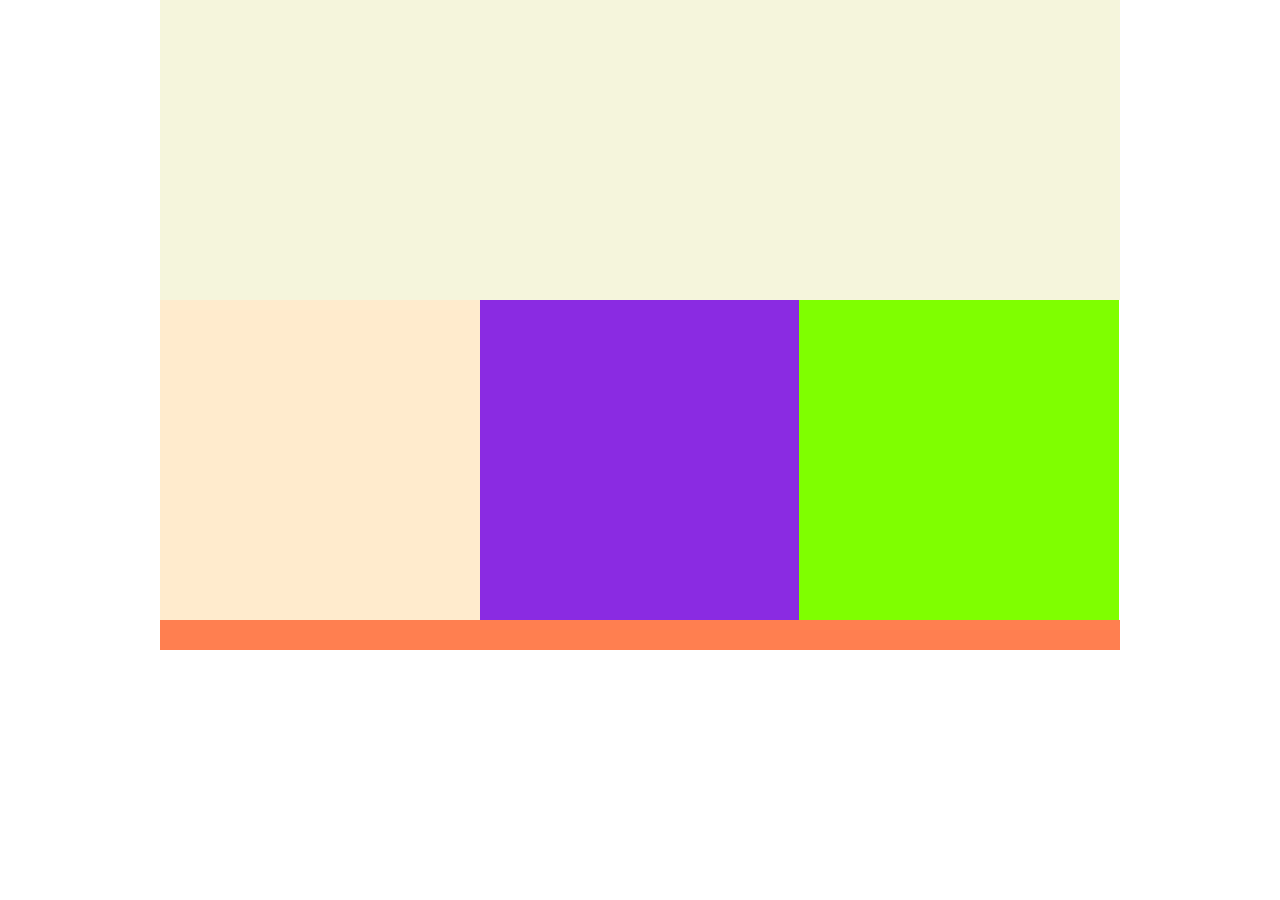
<file: 03.01-206-colors-starter/index.html>
<!doctype html>
<html>
  <head>
    <meta charset="UTF-8">
    <meta name="viewport" content="width=device-width, initial-scale=1">
    <title>Skillcrush Testing</title>
    <link rel="stylesheet" type="text/css" href="css/main.css" />
  </head>

  <body>
    <div id="wrapper">
      <header>

      </header>
      <div id="column-1" class="col-3"></div>
      <div id="column-2" class="col-3"></div>
      <div id="column-3" class="col-3"></div>


      <div class="clear"></div>
      <footer>

      </footer>

    </div><!-- wrapper -->
  </body>
</html>
</file>
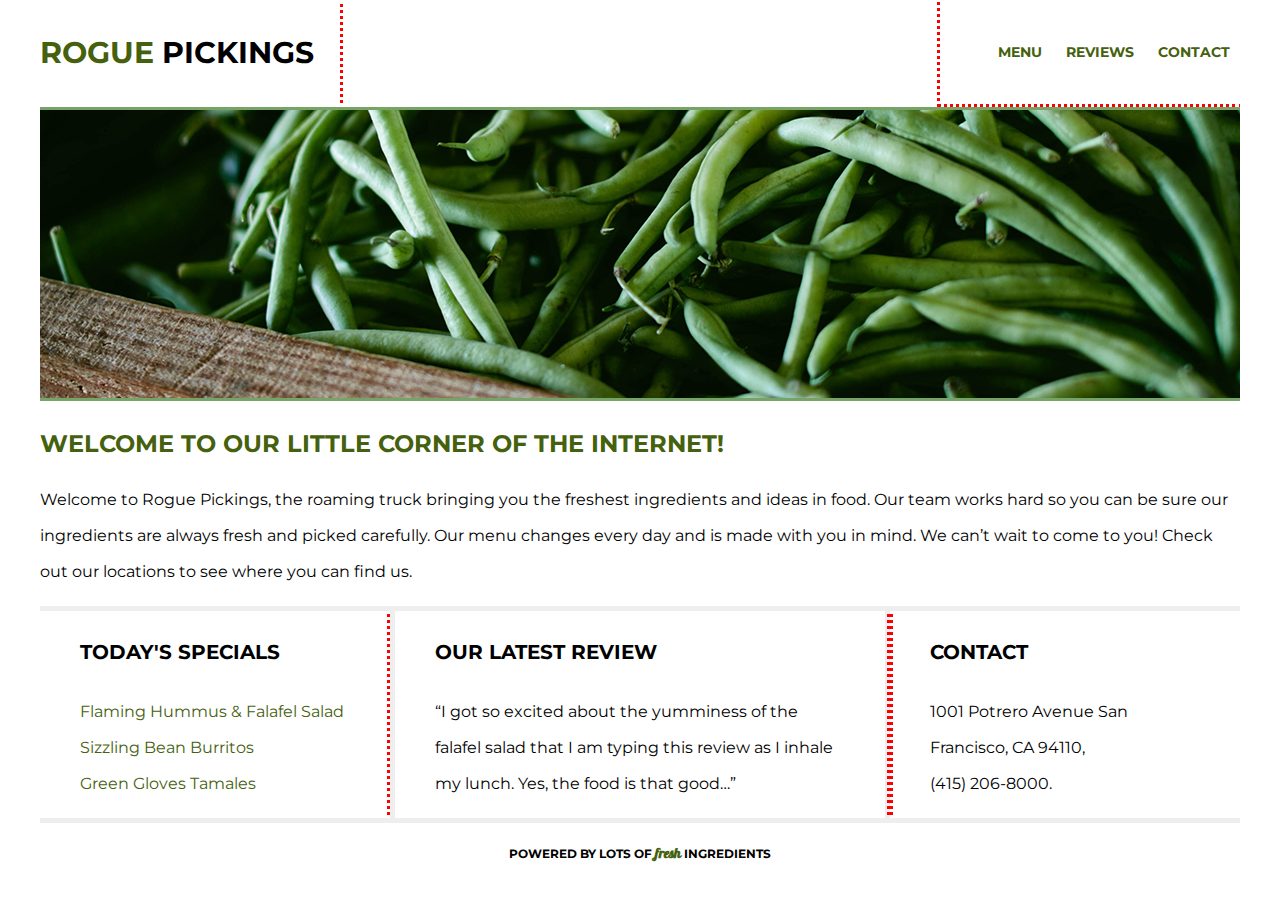
<file: 101-rogue_pickings-01-starter-code/index.html>
<!DOCTYPE html>
<html lang="en">
  <head>
    <meta charset="utf-8" />
    <title>Rogue Pickings</title>
    <link rel="stylesheet" href="css/normalize.css" />
    <link rel="stylesheet" href="css/main.css" />
    <!-- Google Font styles added here -->
    <link rel="preconnect" href="https://fonts.googleapis.com">
    <link rel="preconnect" href="https://fonts.gstatic.com" crossorigin>
    <link href="https://fonts.googleapis.com/css2?family=Galada&family=Montserrat:ital,wght@0,100..900;1,100..900&display=swap" rel="stylesheet">
  </head>

  <body>
    <header>
      <div class="content-wrapper">
        <h1><span>Rogue</span> Pickings</h1>

        <nav>
          <ul>
            <li><a href="#menu">Menu</a></li>
            <li><a href="#review">Reviews</a></li>
            <li><a href="#contact">Contact</a></li>
          </ul>
        </nav>
      </div>
    </header>

    <main>
      <section class="top-section">
        
        <div class="content-wrapper">
          <!-- Add a <div> tag with the class of "main-image" and nest the <img> tag inside -->
          <div class="main-image">
            <img src="img/green-bean.jpg" />
          </div>

          <!-- Add a <div> with a class of "main-title" and nest the <h2> and paragraph <p> inside -->
          <div class="main-title">
            <h2>Welcome to our little corner of the internet!</h2>
            <p>
              Welcome to Rogue Pickings, the roaming truck bringing you the
              freshest ingredients and ideas in food. Our team works hard so you
              can be sure our ingredients are always fresh and picked carefully.
              Our menu changes every day and is made with you in mind. We can’t
              wait to come to you! Check out our locations to see where you can
              find us.
            </p>
          </div>

        </div>
      </section>
      
      <section class="bottom-section">
        <div class="content-wrapper">
            <div class="section-one">
            <!-- Add the content for the first section -->
            <h3>Today's Specials</h3>
            <ul class="menu-list">
              <li>Flaming Hummus & Falafel Salad</li>
              <li>Sizzling Bean Burritos</li>
              <li>Green Gloves Tamales</li>
            </ul>
          </div>

          <div class="section-two">
            <!-- Add the content for the second section -->
            <h3>Our Latest Review</h3>
            <p>
              “I got so excited about the yumminess of the falafel salad that I
              am typing this review as I inhale my lunch. Yes, the food is that
              good…”
            </p>
          </div>

          <div class="section-three">
            <!-- Add the content for the third section -->
            <h3> Contact </h3>
            <p> 1001 Potrero Avenue San Francisco, CA 94110, <br> (415) 206-8000. </p>
          </div>
        </div>
      </section>

    </main>

    <footer>
      <div class="content-wrapper">
        <!-- Add the <h4> -->
            <h4> Powered by lots of <span>fresh</span> ingredients </h4>
      </div>
    </footer>
  </body>
</html>
</file>
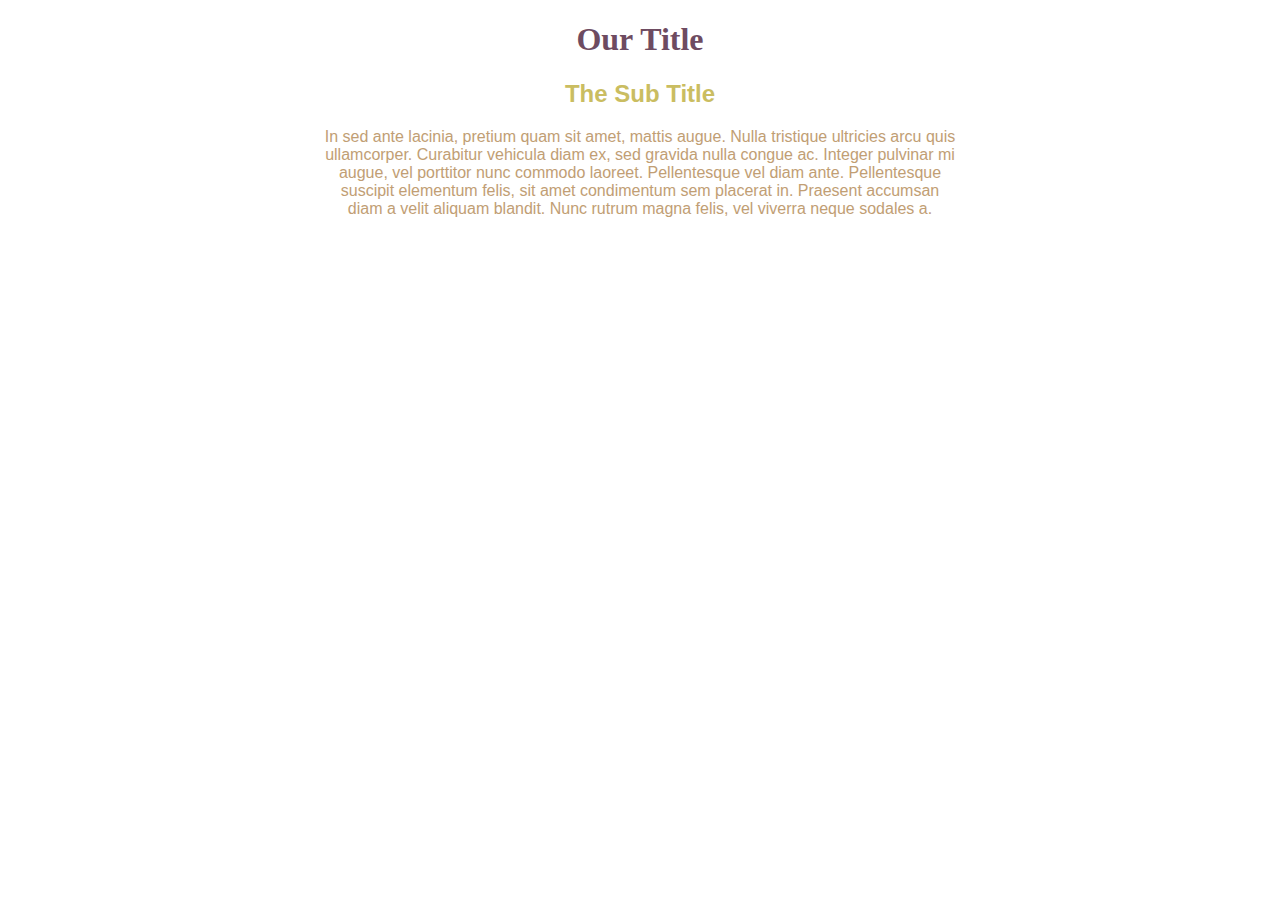
<file: 206-L04-S03-starter/index.html>
<!doctype html>
<html lang="en">

<head>
  <title>Changing font colors</title>
  <!-- Add the responsive meta tag here -->
  <!-- Add the link to the css stylesheet here -->
  <link rel="preconnect" href="https://fonts.googleapis.com">
  <link rel="preconnect" href="https://fonts.gstatic.com" crossorigin>
  <link href="https://fonts.googleapis.com/css2?family=Raleway:wght@400;700&family=Righteous&display=swap">
  <link rel="stylesheet" type="text/css" href="./css/main.css">
</head>

<body>

  <section>
    <h1>Our Title</h1>
    <h2>The Sub Title</h2>
    <p>In sed ante lacinia, pretium quam sit amet, mattis augue. Nulla tristique ultricies arcu quis ullamcorper.
      Curabitur vehicula diam ex, sed gravida nulla congue ac. Integer pulvinar mi augue, vel porttitor nunc commodo
      laoreet. Pellentesque vel diam ante. Pellentesque suscipit elementum felis, sit amet condimentum sem placerat in.
      Praesent accumsan diam a velit aliquam blandit. Nunc rutrum magna felis, vel viverra neque sodales a.</p>
  </section>

</body>

</html>
</file>
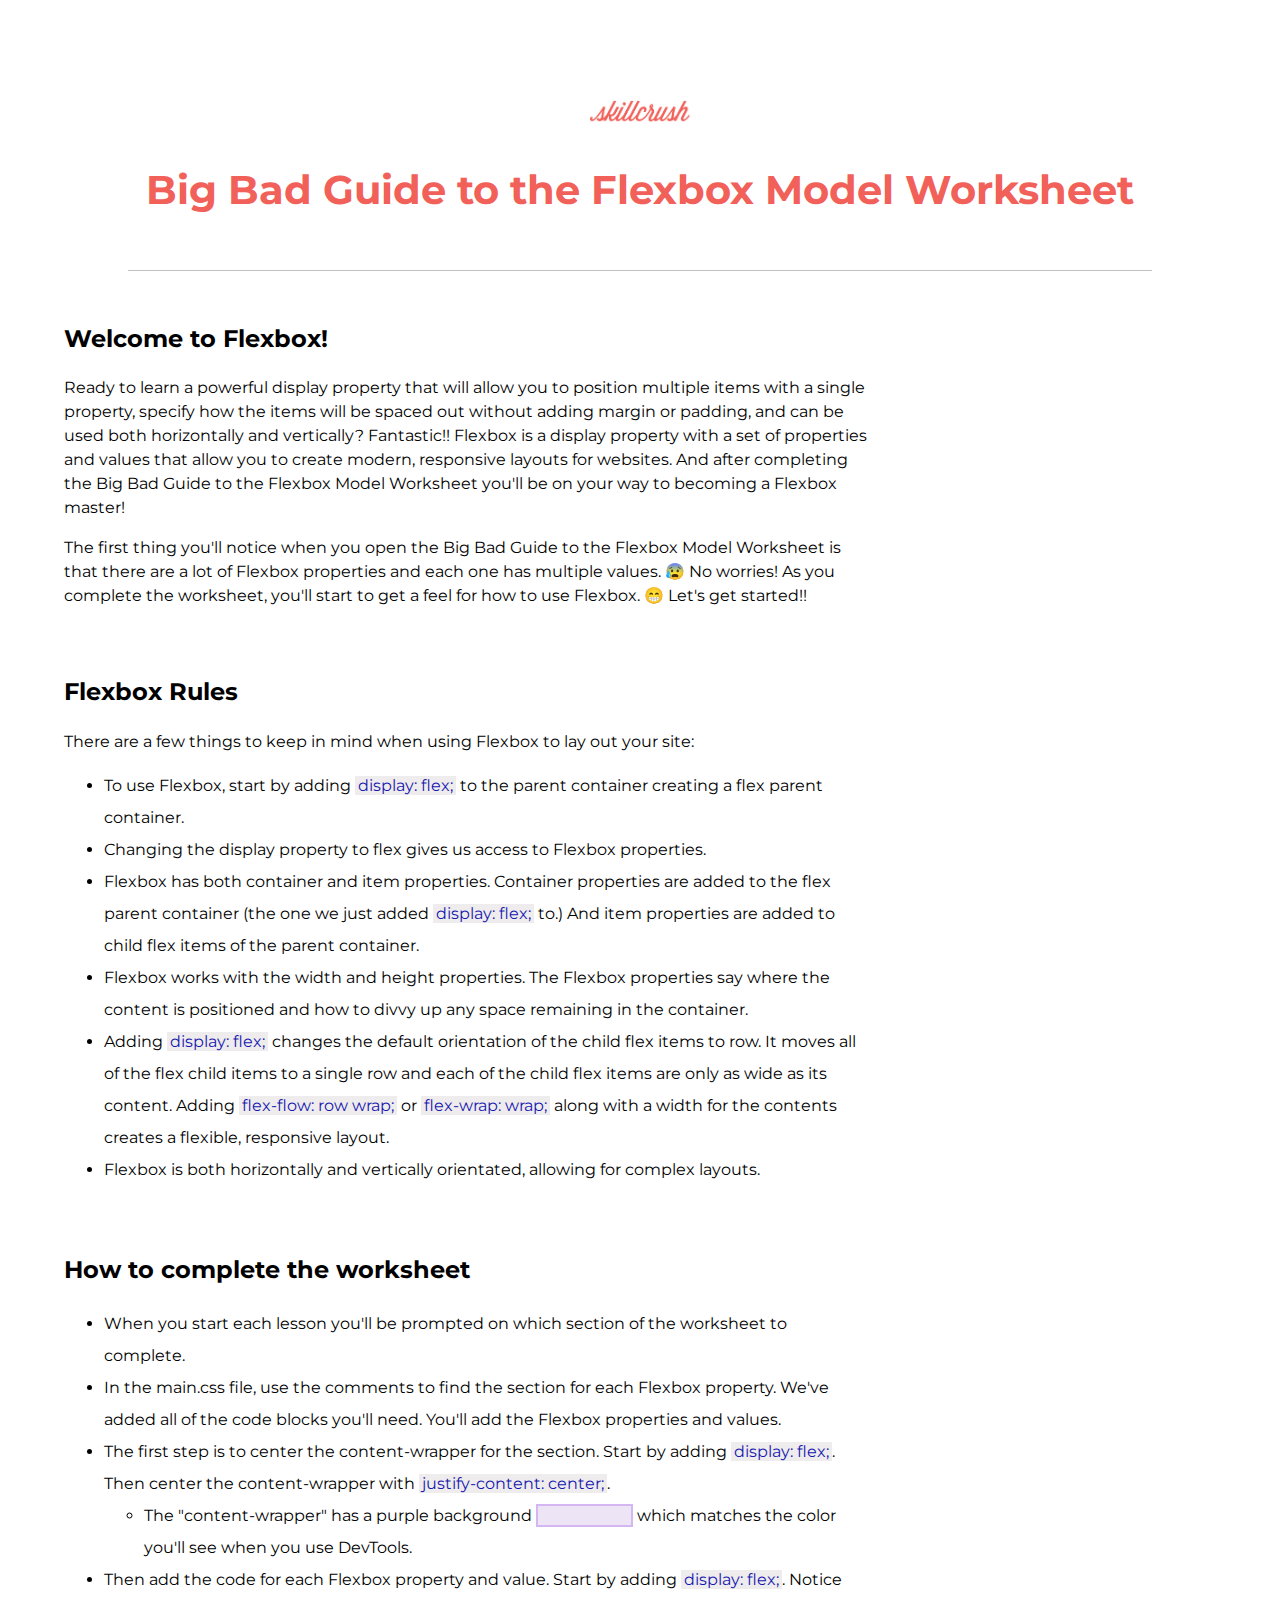
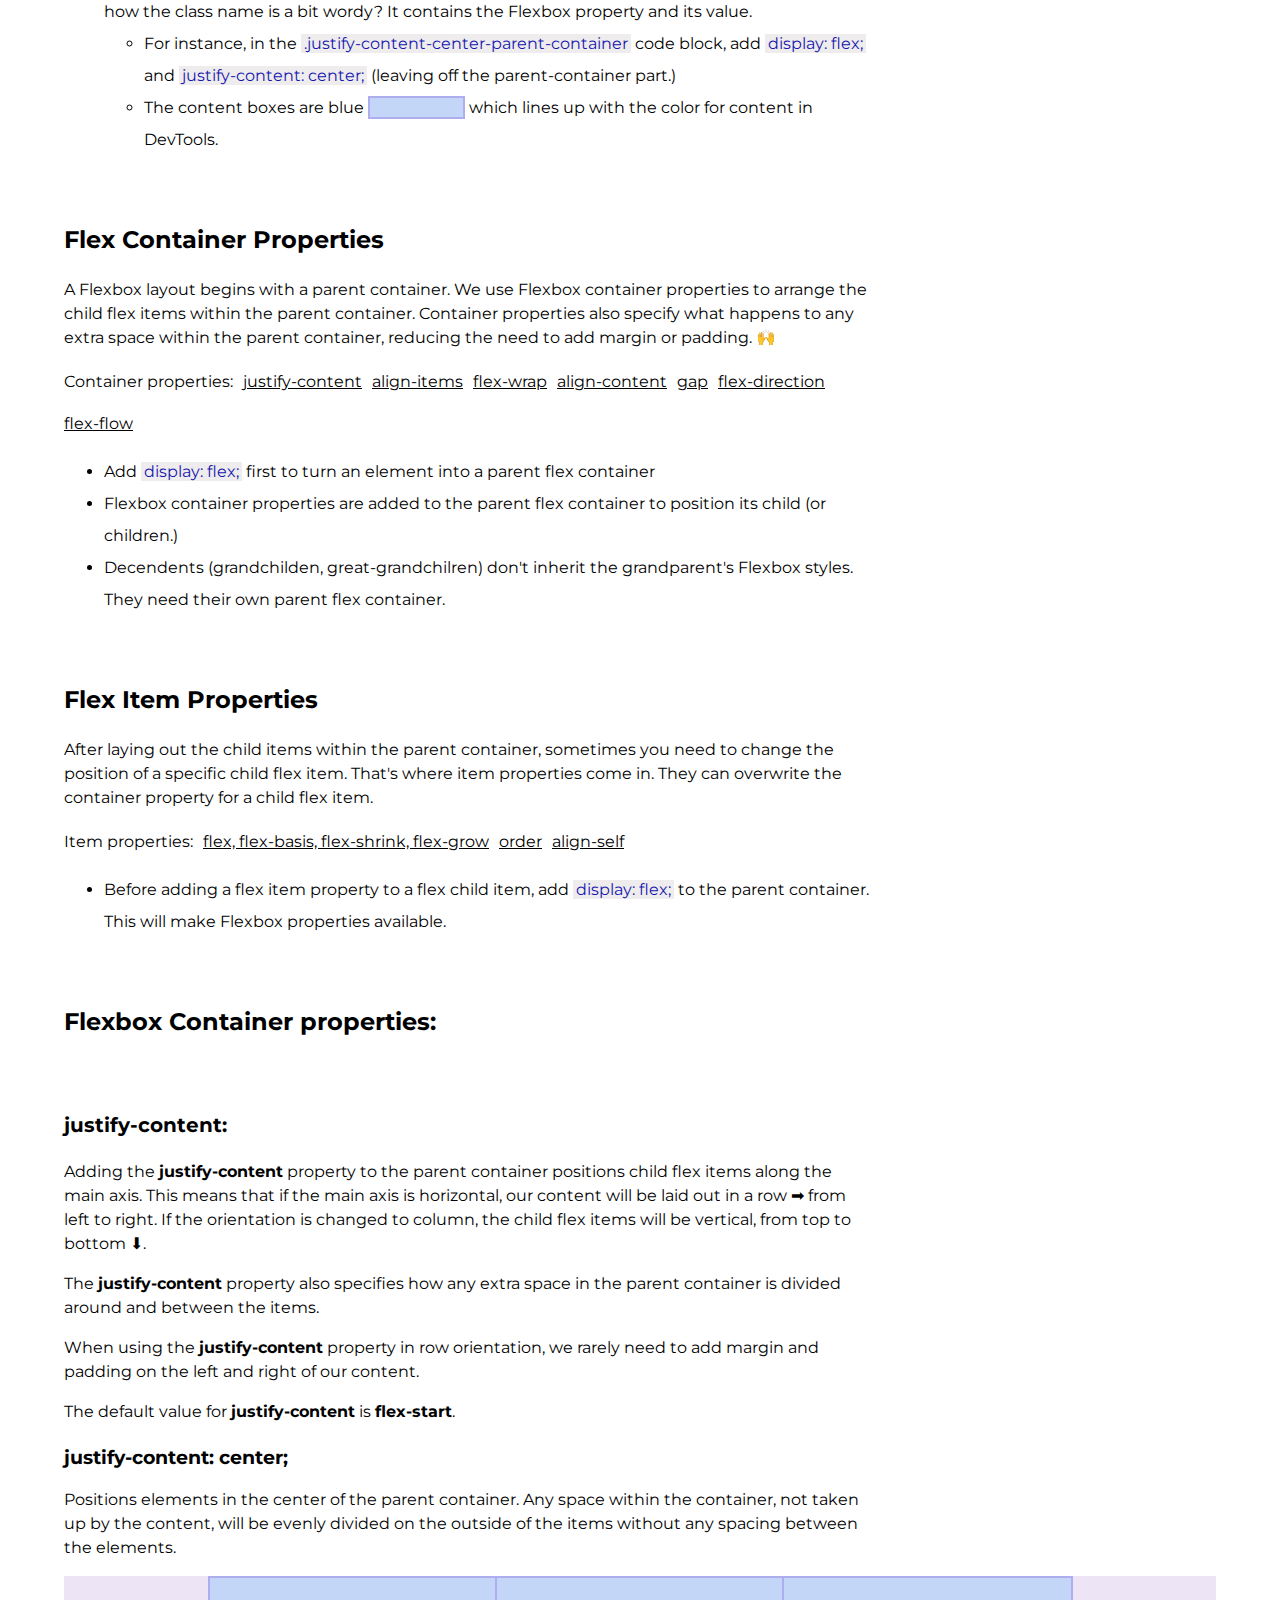
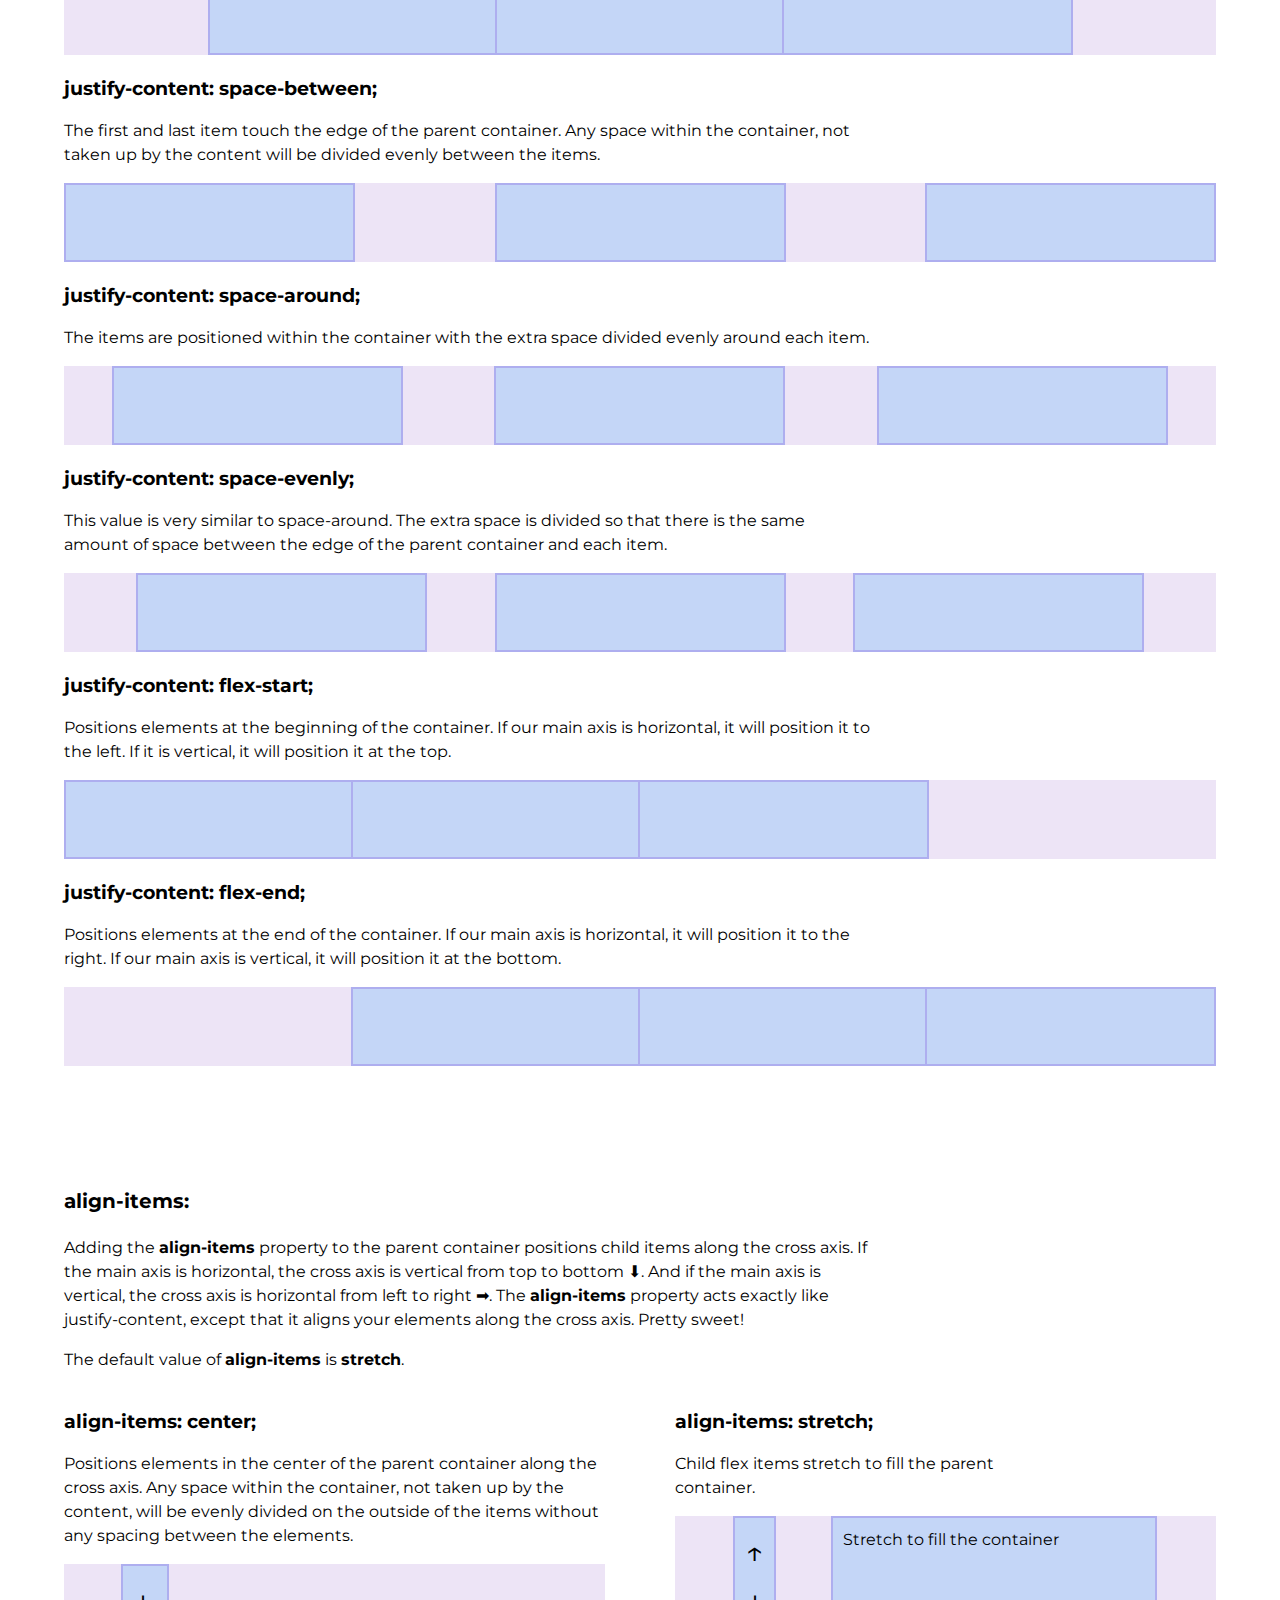
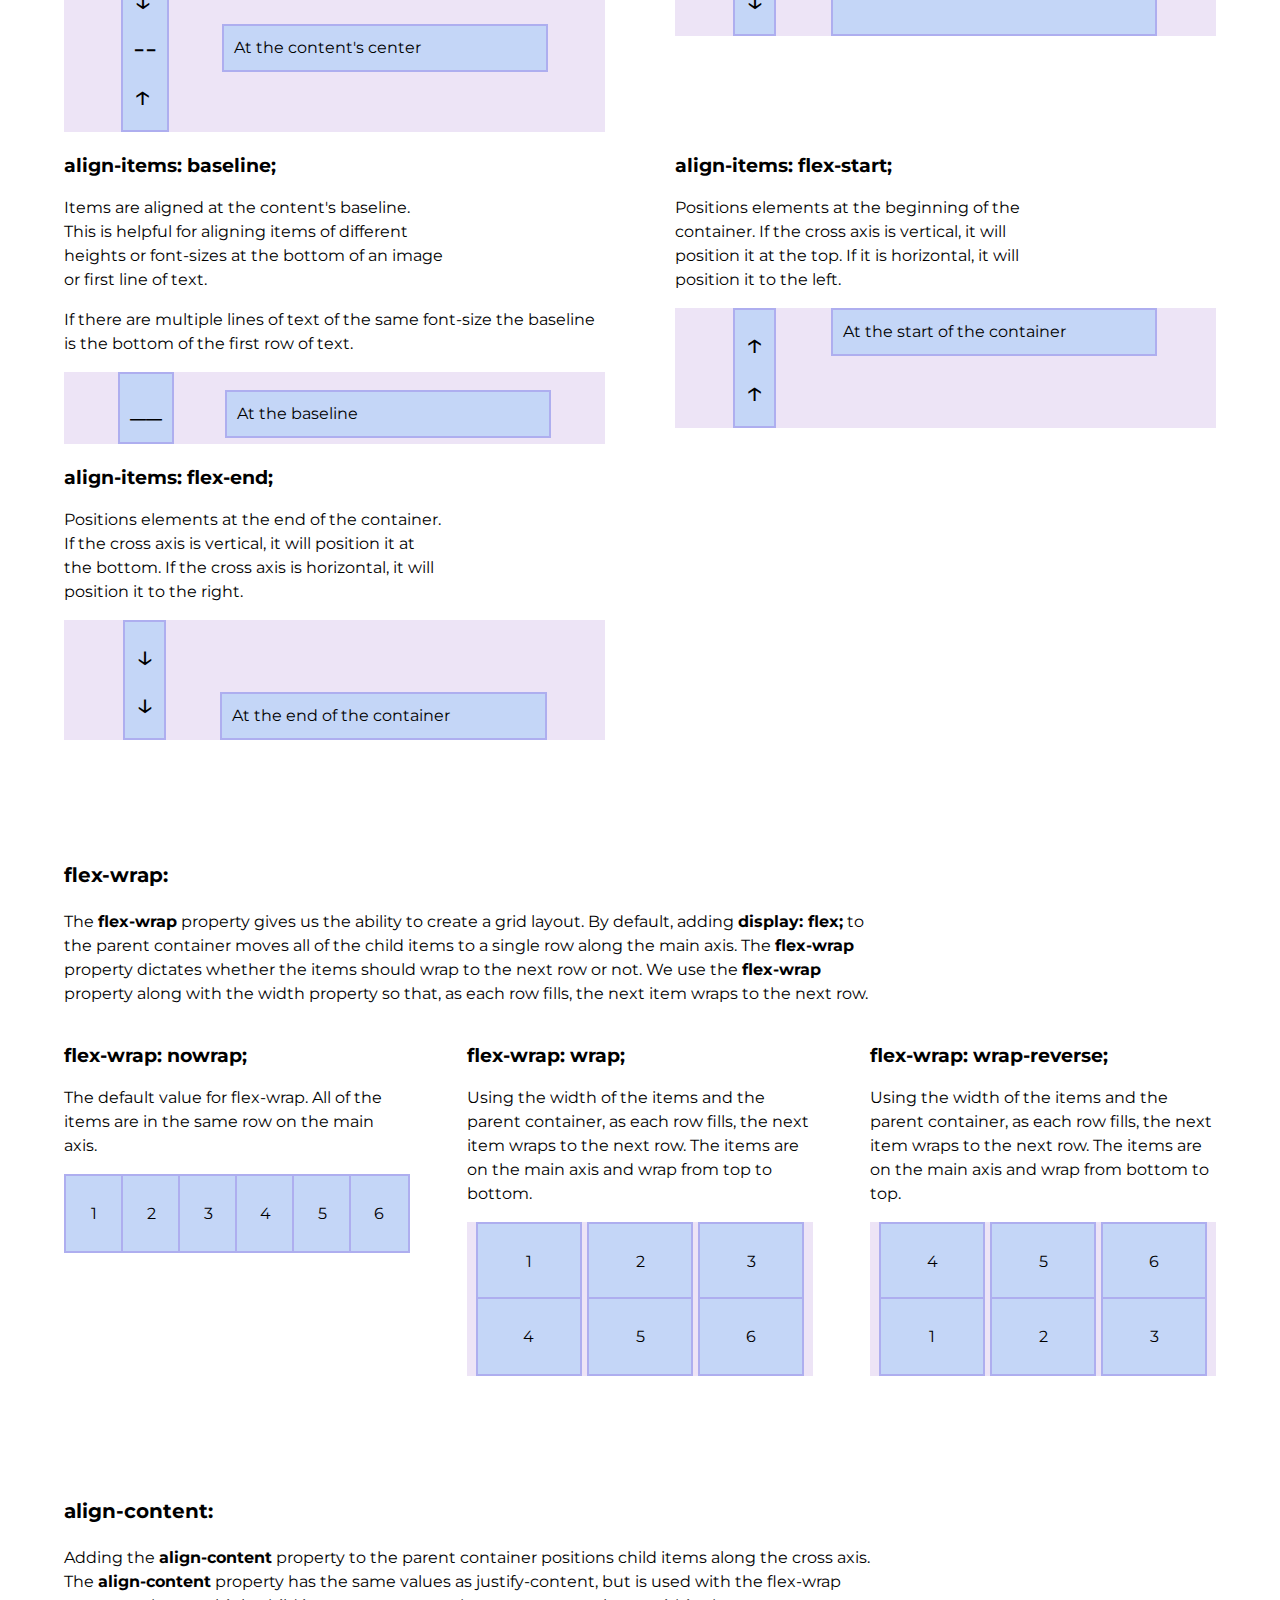
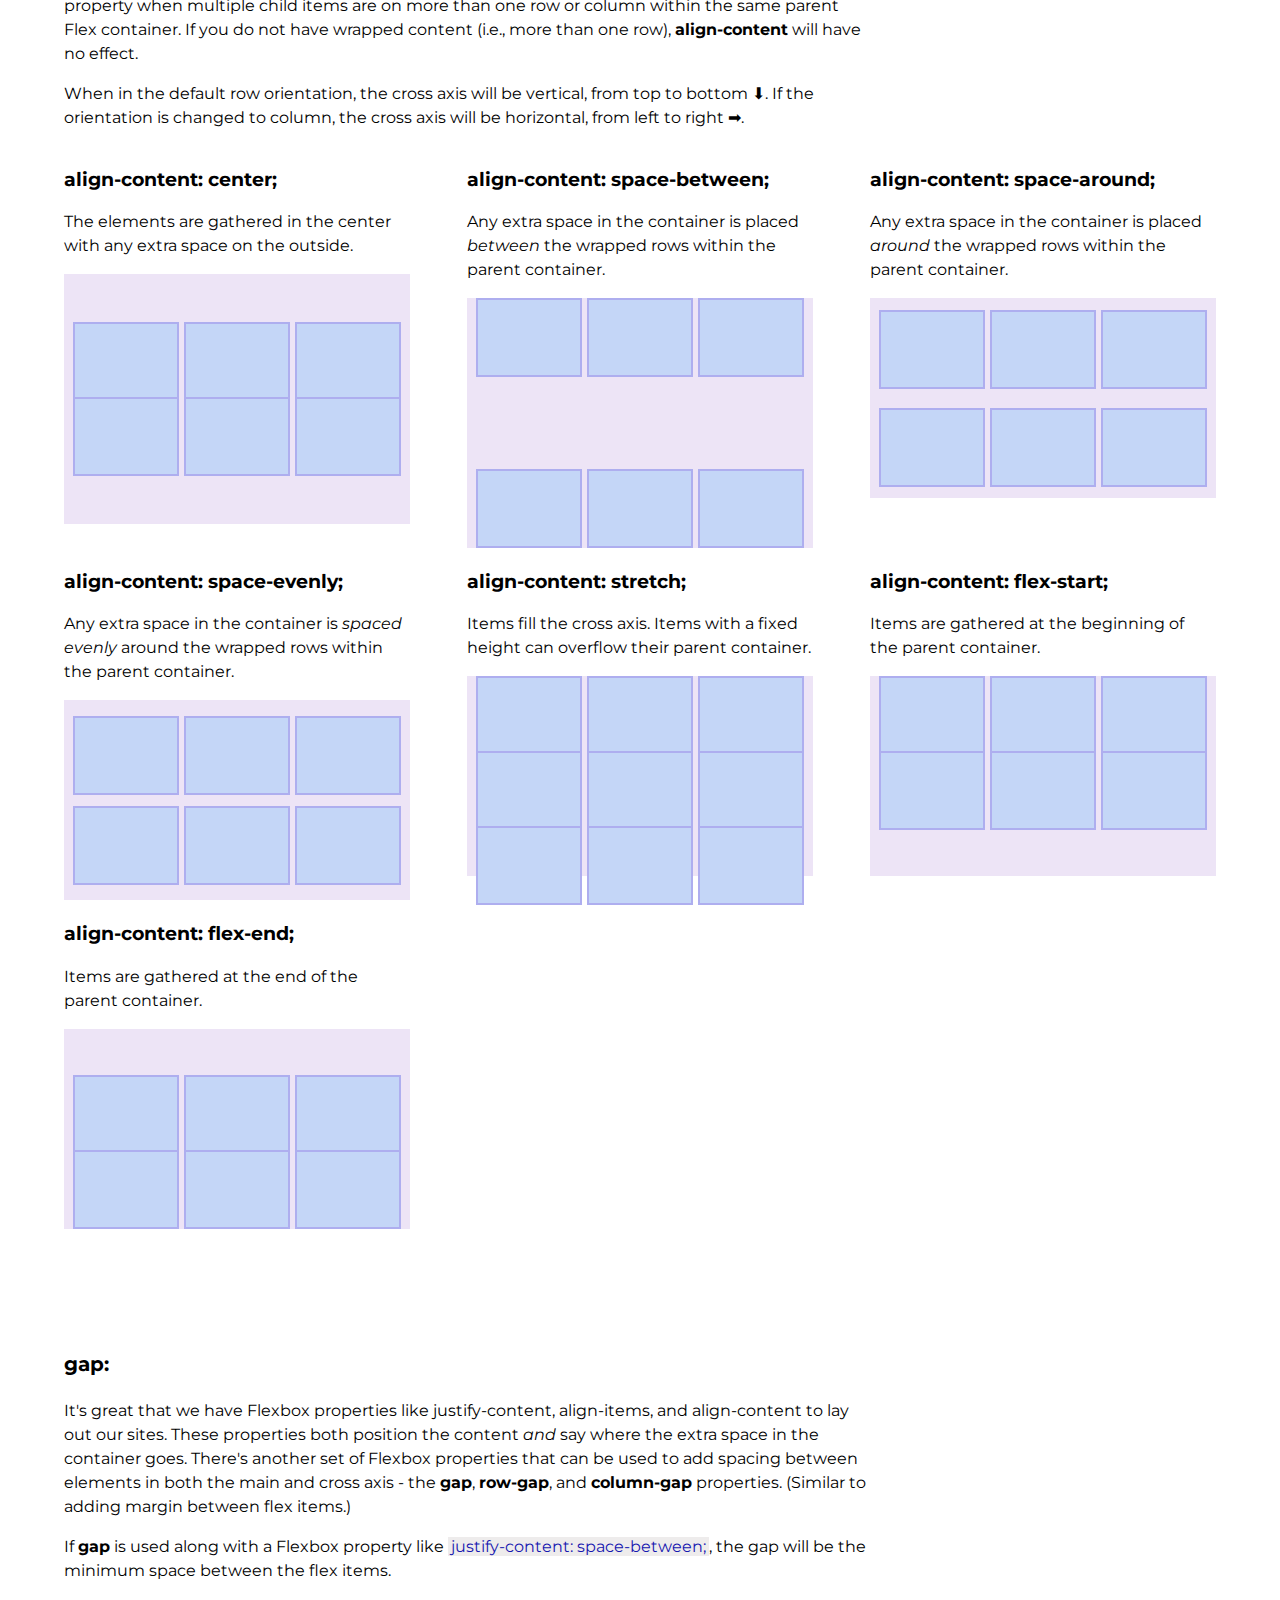
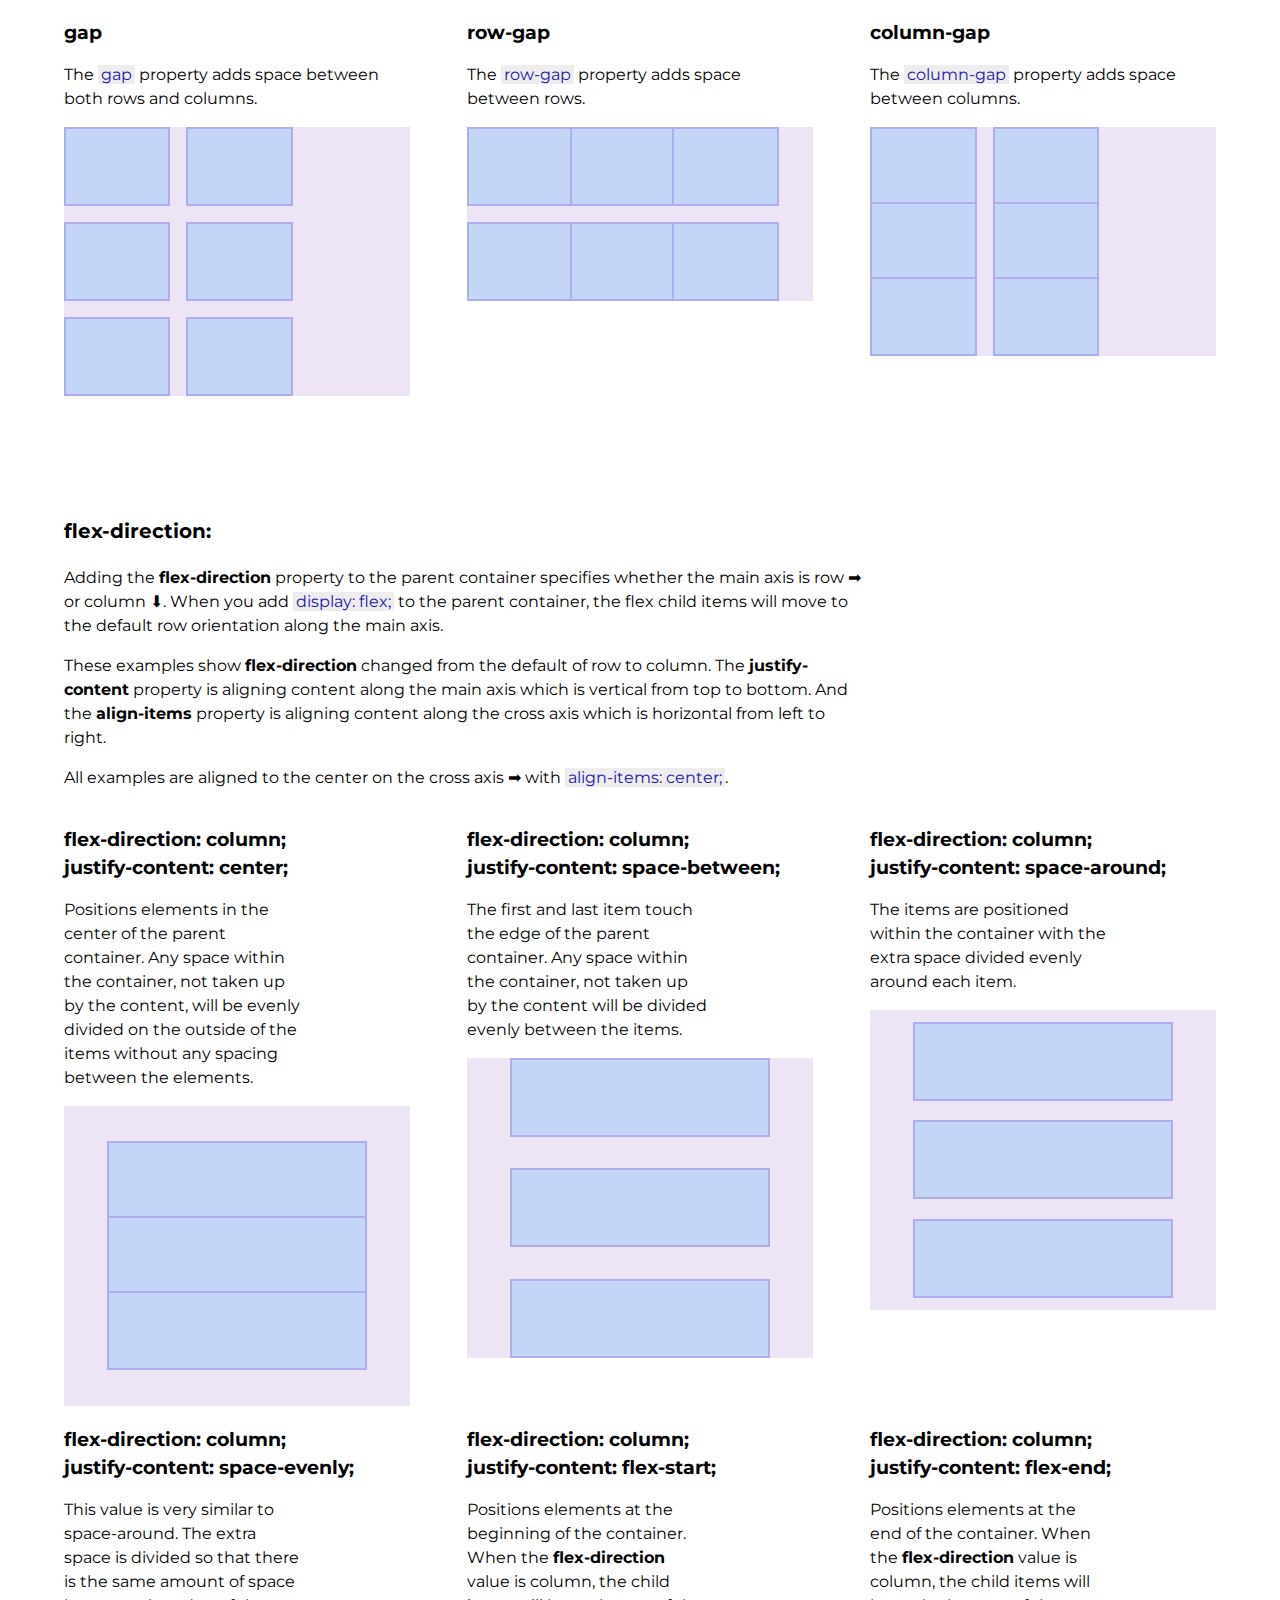
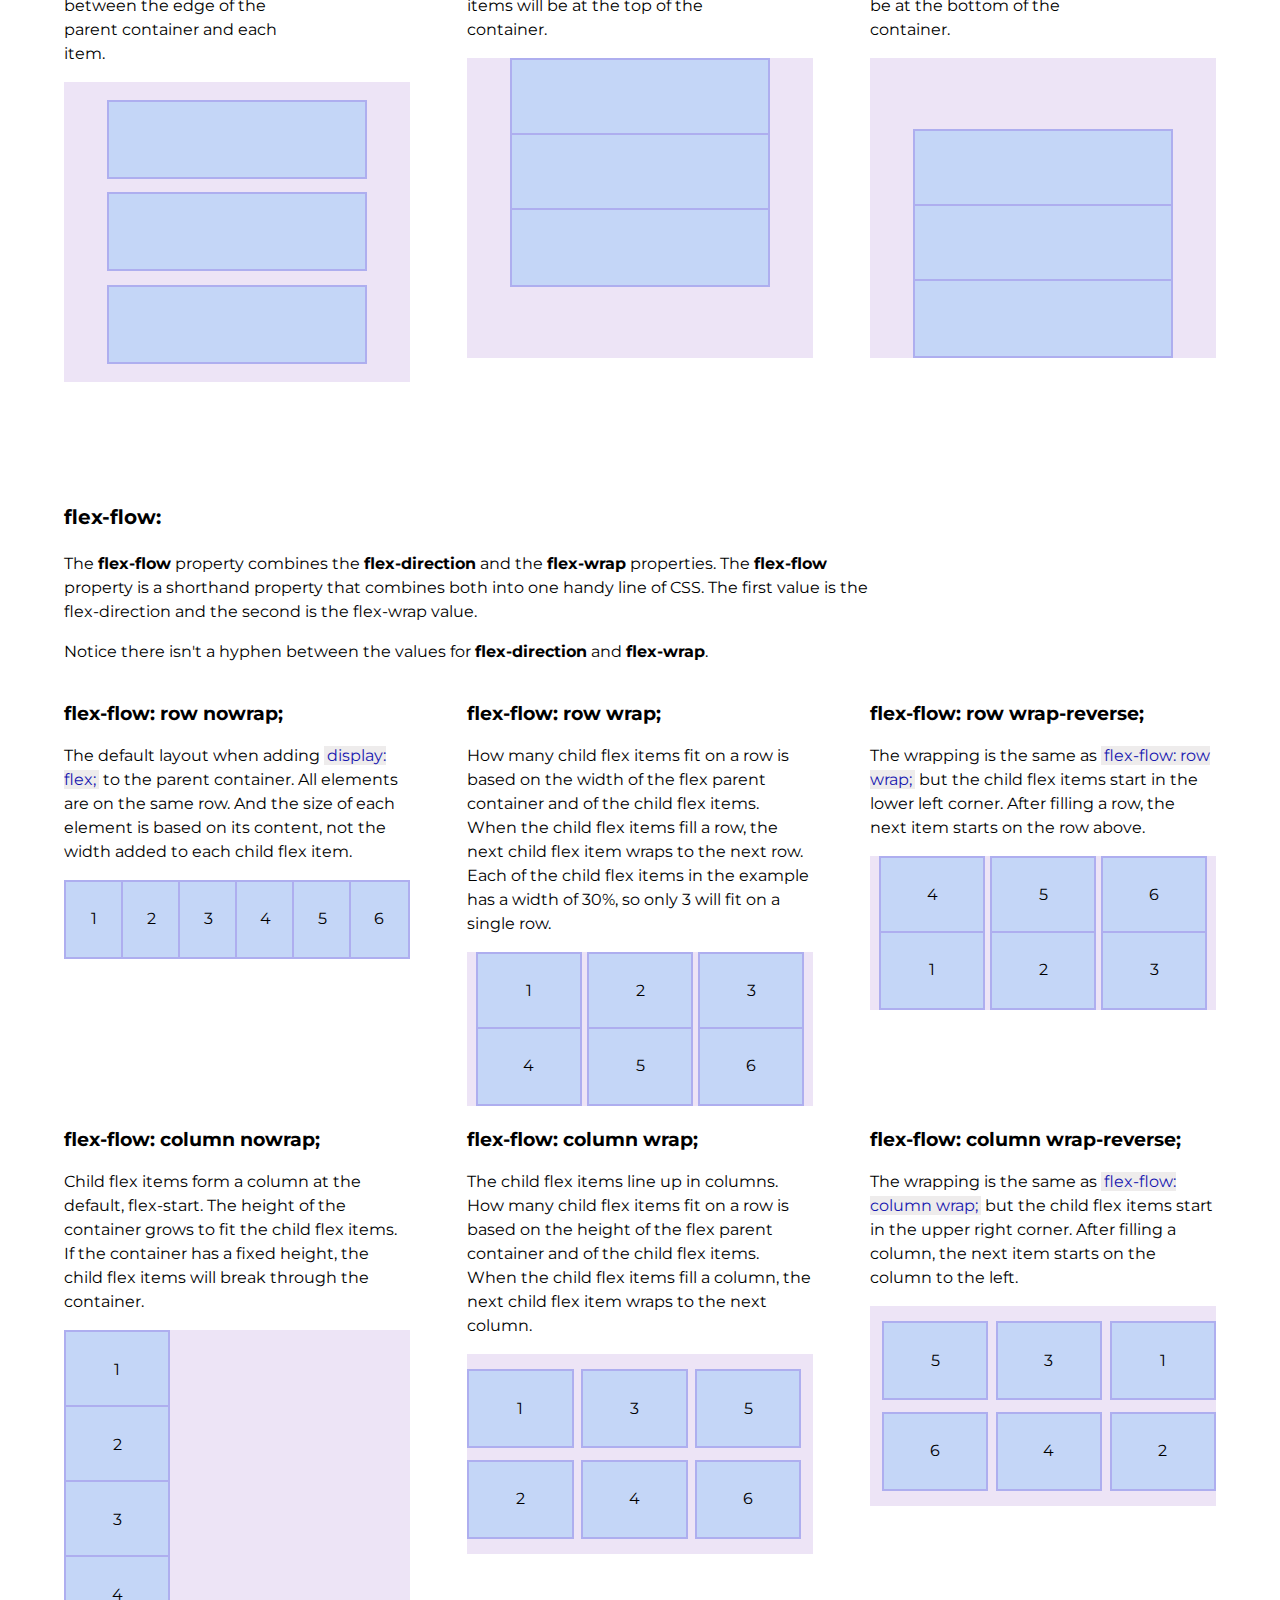
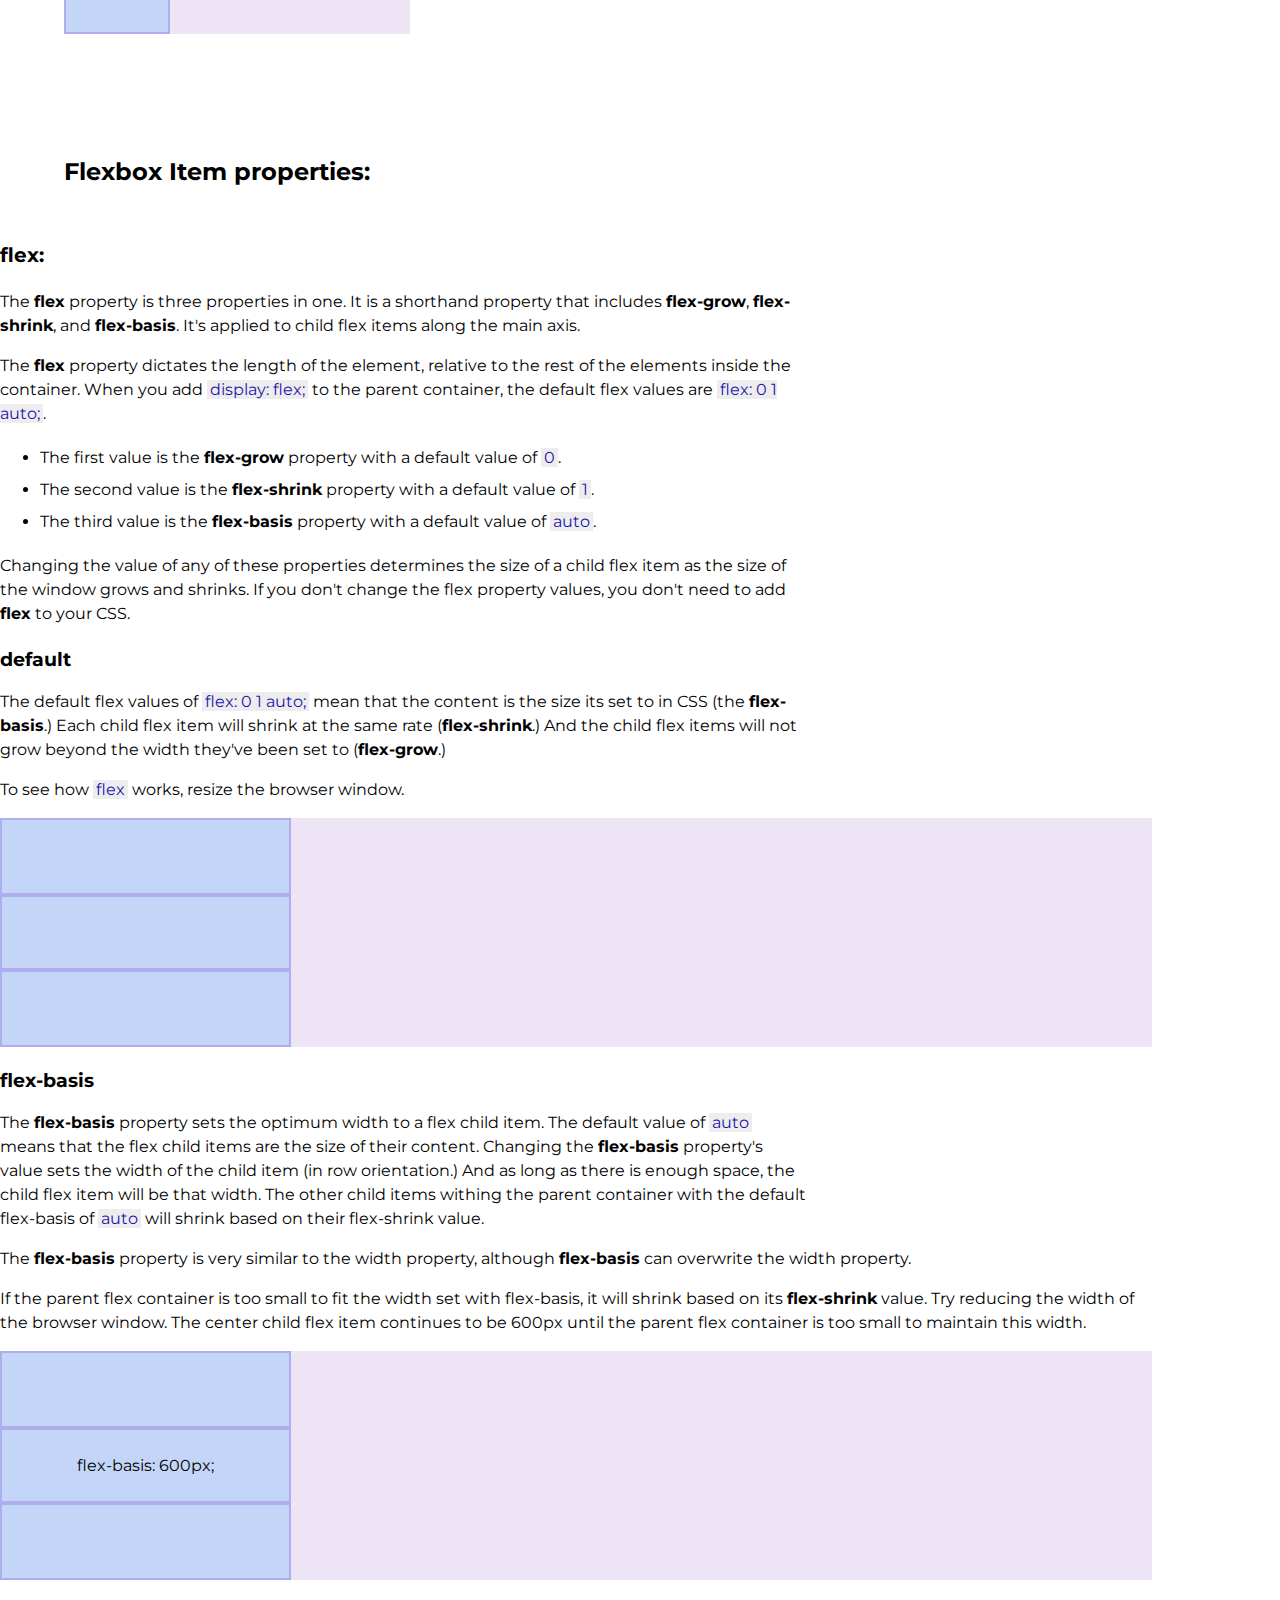
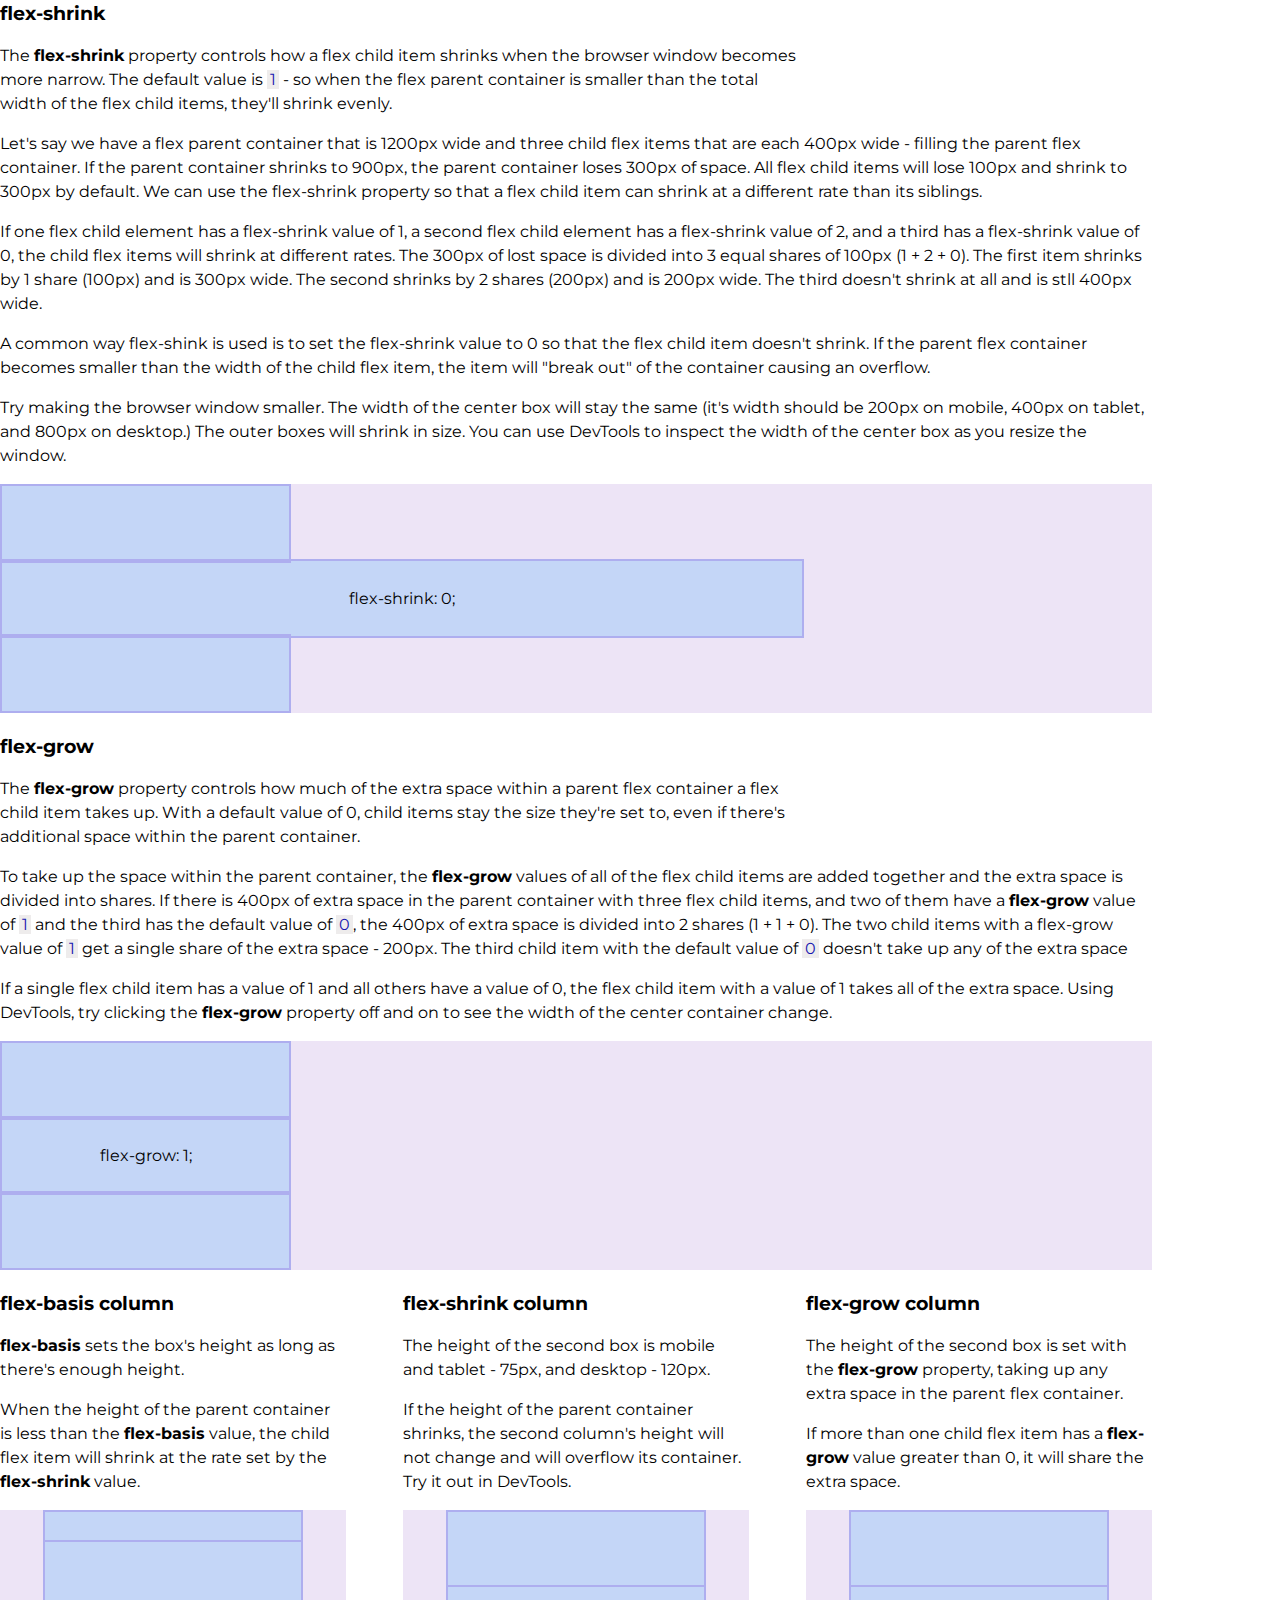
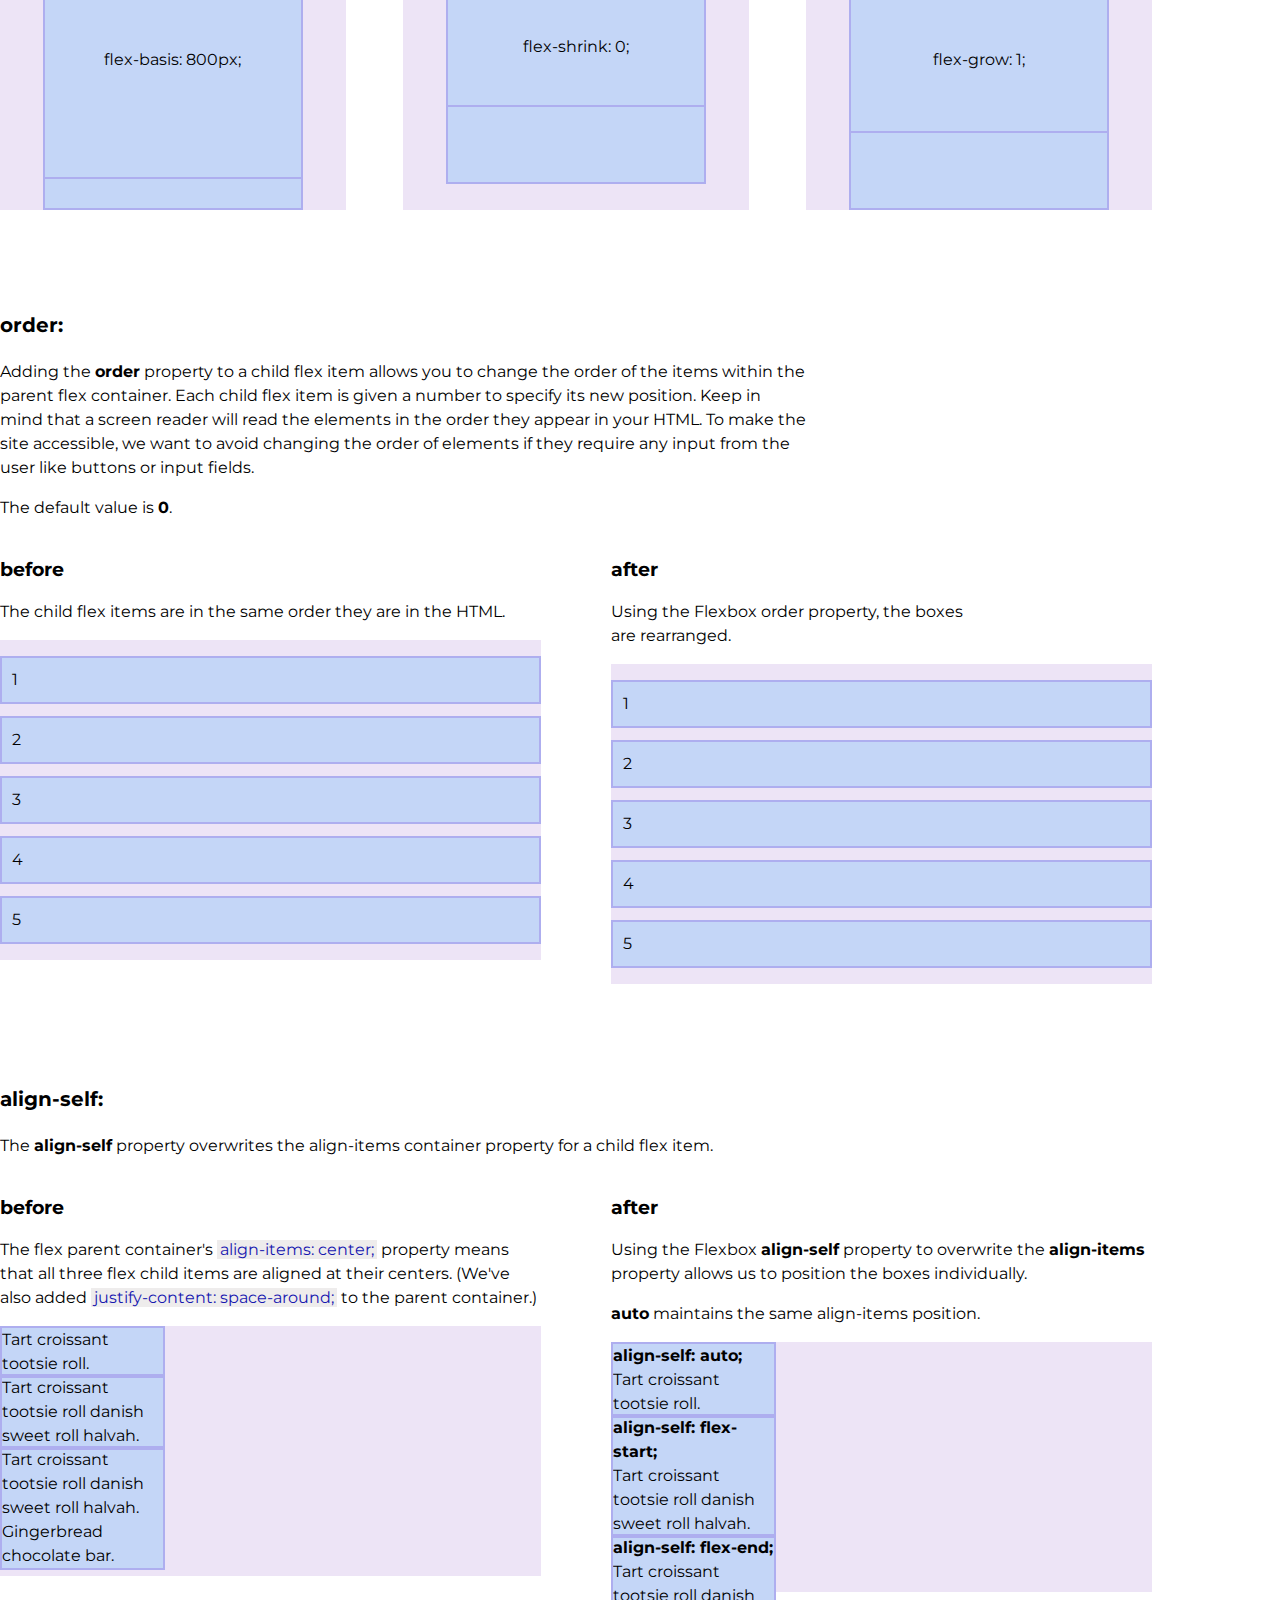
<file: 206-L06-S03-starter/index.html>
<!DOCTYPE html>
<html lang="en">

<head>
  <meta charset="UTF-8">
  <meta name="viewport" content="width=device-width, initial-scale=1.0">
  <title>Big Bad Guide to the Flexbox Model Worksheet</title>
  <link rel="stylesheet" href="css/normalize.css">
  <link rel="stylesheet" href="css/main.css">
  <link rel="preconnect" href="https://fonts.googleapis.com">
  <link rel="preconnect" href="https://fonts.gstatic.com" crossorigin>
  <link href="https://fonts.googleapis.com/css2?family=Montserrat:wght@400;700&display=swap" rel="stylesheet">
</head>

<body>
  <header>
    <div class="header-content-wrapper">
      <img src="img/logo.png" alt="Skillcrush" id="logo">
      <h1>Big Bad Guide to the Flexbox Model Worksheet</h1>
    </div>
  </header>

  <main>
    <section id="intro" class="content-wrapper">
      <div class="section-content-wrapper">
        <div class="description">
          <h2>Welcome to Flexbox!</h2>
          <p>Ready to learn a powerful display property that will allow you to position multiple items with a single
            property, specify how the items will be spaced out without adding margin or padding, and can be used both
            horizontally and vertically? Fantastic!! Flexbox is a display property with a set of properties and values
            that allow you to create modern,
            responsive
            layouts for websites. And after completing the Big Bad Guide to the Flexbox Model Worksheet you'll be on
            your way to becoming a Flexbox master!</p>
          <p>The first thing you'll notice when you open the Big Bad Guide to the Flexbox Model Worksheet is that there
            are a lot of Flexbox properties and each one has multiple values. 😰 No worries! As you complete the
            worksheet, you'll start to get a feel for how to use Flexbox. 😁 Let's get started!!</p>
        </div>
      </div>
    </section>

    <section id="flex-box-rules" class="content-wrapper">
      <div class="section-content-wrapper">
        <div class="description">
          <h2>Flexbox Rules</h2>
          <p>There are a few things to keep in mind when using Flexbox to lay out your site:</p>
          <ul>
            <li>To use Flexbox, start by adding <code>display: flex;</code> to the parent container creating a flex
              parent container.</li>
            <li>Changing the display property to flex gives us access to Flexbox properties.</li>
            <li>Flexbox has both container and item properties. Container properties are added to the flex parent
              container (the one we just added <code>display: flex;</code> to.) And item properties are added to child
              flex items of the parent container.</li>
            <li>Flexbox works with the width and height properties. The Flexbox properties say where the content is
              positioned and how to divvy up any space remaining in the container.</li>
            <li>Adding <code>display: flex;</code> changes the default orientation of the child flex items to row. It
              moves all of the flex child items to a single row and each of the child flex items are only as wide
              as its
              content. Adding <code>flex-flow: row wrap;</code> or <code>flex-wrap: wrap;</code> along with a width for
              the contents creates a
              flexible, responsive layout.</li>
            <li>Flexbox is both horizontally and vertically orientated, allowing for complex layouts.</li>
          </ul>
        </div>
      </div>
    </section>

    <section id="worksheet-rules" class="content-wrapper">
      <div class="section-content-wrapper">
        <div class="description">
          <h2>How to complete the worksheet</h2>
          <ul>
            <li>When you start each lesson you'll be prompted on which section of the worksheet to complete.</li>
            <li>In the main.css file, use the comments to find the section for each Flexbox property. We've added all of
              the code blocks you'll need. You'll add the Flexbox properties and values.</li>
            <li>The first step is to center the content-wrapper for the section. Start by adding
              <code>display: flex;</code>. Then
              center
              the content-wrapper with <code>justify-content: center;</code>.
              <ul>
                <li>The "content-wrapper" has a purple background <span class="parent-color">Purple</span> which matches
                  the
                  color you'll see when you use DevTools.</li>
              </ul>
            </li>
            <li>Then add the code for each Flexbox property and value. Start by adding <code>display: flex;</code>.
              Notice how the class name is a bit wordy? It contains the Flexbox property and its value.
              <ul>
                <li>For instance, in the <code>.justify-content-center-parent-container</code> code block, add
                  <code>display: flex;</code> and <code>justify-content: center;</code> (leaving off the
                  parent-container
                  part.)
                </li>
                <li>The content boxes are blue <span class="content-color">Blue</span> which lines up with the color for
                  content in DevTools.</li>
              </ul>
            </li>
          </ul>
        </div>
      </div>
    </section>

    <section id="flex-container-properties" class="content-wrapper">
      <div class="section-content-wrapper">
        <div class="description">
          <h2>Flex Container Properties</h2>
          <p>A Flexbox layout begins with a parent container. We use Flexbox container properties to arrange the child
            flex items
            within the parent container. Container properties also specify what happens to any extra space within the
            parent container, reducing the need to add margin or padding. 🙌
          </p>
          <nav>
            <ul>
              <li>Container properties: </li>
              <li><a href="#justify-content-section">justify-content</a></li>
              <li><a href="#align-items-section">align-items</a></li>
              <li><a href="#flex-wrap-section">flex-wrap</a></li>
              <li><a href="#align-content-section">align-content</a></li>
              <li><a href="#gap-section">gap</a></li>
              <li><a href="#flex-direction-section">flex-direction</a></li>
              <li><a href="#flex-flow-section">flex-flow</a></li>
            </ul>
          </nav>
          <ul>
            <li>Add <code>display: flex;</code> first to turn an element into a parent flex container</li>
            <li>Flexbox container properties are added to the parent flex container to position its child (or children.)
            </li>
            <li>Decendents (grandchilden, great-grandchilren) don't inherit the grandparent's Flexbox styles. They need
              their
              own
              parent flex container.</li>
          </ul>
        </div>
      </div>
    </section>

    <!-- Item properties -->
    <section id="item-properties" class="content-wrapper">
      <div class="section-content-wrapper">
        <div class="description">
          <h2>Flex Item Properties</h2>
          <p>After laying out the child items within the parent container, sometimes you need to change the position of
            a
            specific child flex item. That's where item properties come in. They can overwrite the container property
            for
            a child flex item.</p>
          <nav>
            <ul>
              <li>Item properties: </li>
              <li><a href="#flex-content-section">flex, flex-basis, flex-shrink, flex-grow</a></li>
              <li><a href="#order-section">order</a></li>
              <li><a href="#align-self-section">align-self</a></li>
            </ul>
          </nav>
          <ul>
            <li>Before adding a flex item property to a flex child item, add <code>display: flex;</code> to the parent
              container. This will make Flexbox properties available.</li>
          </ul>
        </div>
      </div>
    </section>
    <!-- End Item properties -->

    <section class="content-wrapper">
      <div class="section-content-wrapper">
        <h2>Flexbox Container properties:</h2>
      </div>
    </section>

    <!-- justify-content section -->
    <section id="justify-content-section">
      <div class="section-content-wrapper">
        <div class="description">
          <h3>justify-content:</h3>
          <p>Adding the <strong>justify-content</strong> property to the parent container positions child flex items
            along the
            main axis. This means that if the main axis is horizontal, our content will be laid out in a row
            ➡︎ from left to right. If the orientation is changed to column, the child flex
            items will be vertical, from top to bottom ⬇︎.</p>
          <p>The <strong>justify-content</strong> property also specifies how any extra space in the parent container is
            divided around
            and between the items. </p>
          <p>When using the <strong>justify-content</strong> property in row orientation, we rarely need to add margin
            and padding on the left and right of our content. </p>
          <p>The default value for <strong>justify-content</strong> is <strong>flex-start</strong>.</p>
        </div>
        <h4>justify-content: center;</h4>
        <p class="property-description">Positions elements in the center of the parent container. Any space within the
          container, not taken up by the
          content, will be evenly divided on the outside of the items without any spacing between the elements.</p>
        <div class="justify-content-center-parent-container content-parent-container">
          <div class="child-box"></div>
          <div class="child-box"></div>
          <div class="child-box"></div>
        </div>
        <h4>justify-content: space-between;</h4>
        <p class="property-description">The first and last item touch the edge of the parent container. Any space within
          the container, not taken up by
          the content will be divided evenly between the items.</p>
        <div class="justify-content-space-between-parent-container content-parent-container">
          <div class="child-box"></div>
          <div class="child-box"></div>
          <div class="child-box"></div>
        </div>
        <h4>justify-content: space-around;</h4>
        <p class="property-description">The items are positioned within the container with the extra space divided
          evenly
          around each item.
        </p>
        <div class="justify-content-space-around-parent-container content-parent-container">
          <div class="child-box"></div>
          <div class="child-box"></div>
          <div class="child-box"></div>
        </div>
        <h4>justify-content: space-evenly;</h4>
        <p class="property-description">This value is very similar to space-around. The extra space is divided so that
          there is the same amount of
          space between the edge of the parent container and each item.</p>
        <div class="justify-content-space-evenly-parent-container content-parent-container">
          <div class="child-box"></div>
          <div class="child-box"></div>
          <div class="child-box"></div>
        </div>
        <h4>justify-content: flex-start;</h4>
        <p class="property-description">Positions elements at the beginning of the container. If our main axis is
          horizontal, it will position it to
          the left. If it is vertical, it will position it at the top.</p>
        <div class="justify-content-flex-start-parent-container content-parent-container">
          <div class="child-box"></div>
          <div class="child-box"></div>
          <div class="child-box"></div>
        </div>
        <h4>justify-content: flex-end;</h4>
        <p class="property-description">Positions elements at the end of the container. If our main axis is horizontal,
          it
          will position it to the
          right. If our main axis is vertical, it will position it at the bottom.</p>
        <div class="justify-content-flex-end-parent-container content-parent-container">
          <div class="child-box"></div>
          <div class="child-box"></div>
          <div class="child-box"></div>
        </div>
      </div>
    </section>
    <!-- end justify-content section -->

    <!-- align-items section -->
    <section id="align-items-section">
      <div class="section-content-wrapper">
        <div class="description">
          <h3>align-items:</h3>
          <p>Adding the <strong>align-items</strong> property to the parent container positions child items along the
            cross axis. If the main axis is horizontal, the cross axis is vertical from top to bottom ⬇︎. And if the
            main axis is vertical, the cross axis is horizontal from left to right ➡︎. The <strong>align-items</strong>
            property acts exactly like justify-content, except that it aligns your elements along the cross axis. Pretty
            sweet!</p>
          <p>The default value of <strong>align-items</strong> is <strong>stretch</strong>.</p>
        </div>
        <div class="two-column-layout">
          <div class="two-column-child">
            <h4>align-items: center;</h4>
            <p>Positions elements in the center of the parent container along the cross axis. Any space within the
              container, not taken up by the
              content, will be evenly divided on the outside of the items without any spacing between the elements.
            </p>
            <div class="align-items-center-parent-container content-parent-container">
              <p class="child-text-box box-1">↓<br>--<br>↑</p>
              <p class="child-text-box box-2">At the content's center</p>
            </div>
          </div>
          <div class="two-column-child">
            <h4>align-items: stretch;</h4>
            <p class="property-description">Child flex items stretch to fill the parent container.</p>
            <div class="align-items-stretch-parent-container content-parent-container">
              <p class="child-text-box box-1">↑<br>↓</p>
              <p class="child-text-box box-2">Stretch to fill the container</p>
            </div>
          </div>
          <div class="two-column-child">
            <h4>align-items: baseline;</h4>
            <p class="property-description">Items are aligned at the content's baseline. This is helpful for aligning
              items
              of
              different heights or
              font-sizes at the bottom of an image or first line of text.</p>
            <p>If there are multiple lines of text of the same font-size the baseline is the bottom of the first row of
              text.
            </p>
            <div class="align-items-baseline-parent-container content-parent-container">
              <p class="child-text-box box-1">__</p>
              <p class="child-text-box box-2">At the baseline</p>
            </div>
          </div>
          <div class="two-column-child">
            <h4>align-items: flex-start;</h4>
            <p class="property-description">Positions elements at the beginning of the container. If the cross axis is
              vertical, it will position it at the
              top. If it is horizontal, it will position it to the left.</p>
            <div class="align-items-flex-start-parent-container content-parent-container">
              <p class="child-text-box box-1">↑<br>↑</p>
              <p class="child-text-box box-2">At the start of the container</p>
            </div>
          </div>
          <div class="two-column-child">
            <h4>align-items: flex-end;</h4>
            <p class="property-description">Positions elements at the end of the container. If the cross axis is
              vertical,
              it
              will position it at the
              bottom. If the cross axis is horizontal, it will position it to the right.</p>
            <div class="align-items-flex-end-parent-container content-parent-container">
              <p class="child-text-box box-1">↓<br>↓</p>
              <p class="child-text-box box-2">At the end of the container</p>
            </div>
          </div>
        </div>
      </div>
    </section>
    <!-- end align-items section -->

    <!-- flex-wrap section -->
    <section id="flex-wrap-section">
      <div class="section-content-wrapper">
        <div class="description">
          <h3>flex-wrap:</h3>
          <p>The <strong>flex-wrap</strong> property gives us the ability to create a grid layout. By default, adding
            <strong>display: flex;</strong> to the parent container moves all of the child items to a single row along
            the main axis. The <strong>flex-wrap</strong> property dictates whether the items should wrap to the next
            row or not. We use the <strong>flex-wrap</strong> property along with the width property so that, as each
            row fills, the next item wraps to the next row.
          </p>
        </div>
        <div class="three-column-layout">
          <div class="three-column-child">
            <h4>flex-wrap: nowrap;</h4>
            <p>The default value for flex-wrap. All of the items are in the same row on the
              main
              axis.</p>
            <div class="flex-wrap-nowrap-parent-container content-parent-container">
              <div class="child-wrap-box">
                <p>1</p>
              </div>
              <div class="child-wrap-box">
                <p>2</p>
              </div>
              <div class="child-wrap-box">
                <p>3</p>
              </div>
              <div class="child-wrap-box">
                <p>4</p>
              </div>
              <div class="child-wrap-box">
                <p>5</p>
              </div>
              <div class="child-wrap-box">
                <p>6</p>
              </div>
            </div>
          </div>
          <div class="three-column-child">
            <h4>flex-wrap: wrap;</h4>
            <p>Using the width of the items and the parent container, as each row fills, the
              next
              item wraps to the next row. The items are on the main axis and wrap from top to bottom.</p>
            <div class="flex-wrap-wrap-parent-container content-parent-container">
              <div class="child-wrap-box">
                <p>1</p>
              </div>
              <div class="child-wrap-box">
                <p>2</p>
              </div>
              <div class="child-wrap-box">
                <p>3</p>
              </div>
              <div class="child-wrap-box">
                <p>4</p>
              </div>
              <div class="child-wrap-box">
                <p>5</p>
              </div>
              <div class="child-wrap-box">
                <p>6</p>
              </div>
            </div>
          </div>
          <div class="three-column-child">
            <h4>flex-wrap: wrap-reverse;</h4>
            <p>Using the width of the items and the parent container, as each row fills, the
              next
              item wraps to the next row. The items are on the main axis and wrap from bottom to top.</p>
            <div class="flex-wrap-wrap-reverse-parent-container content-parent-container">
              <div class="child-wrap-box">
                <p>1</p>
              </div>
              <div class="child-wrap-box">
                <p>2</p>
              </div>
              <div class="child-wrap-box">
                <p>3</p>
              </div>
              <div class="child-wrap-box">
                <p>4</p>
              </div>
              <div class="child-wrap-box">
                <p>5</p>
              </div>
              <div class="child-wrap-box">
                <p>6</p>
              </div>
            </div>
          </div>
        </div>
      </div>
    </section>
    <!-- end flex-wrap section -->

    <!-- align-content section -->
    <section id="align-content-section">
      <div class="section-content-wrapper">
        <div class="description">
          <h3>align-content:</h3>
          <p>Adding the <strong>align-content</strong> property to the parent container positions child items along the
            cross axis. The <strong>align-content</strong> property has the same values as justify-content, but is used
            with the
            flex-wrap property when multiple child items are on more than one row or column within the same parent Flex
            container. If you do not have wrapped content (i.e., more than one row), <strong>align-content</strong> will
            have no effect.
          </p>
          <p> When in the default
            row orientation, the cross axis will be vertical, from top to bottom ⬇︎. If the orientation is changed to
            column, the cross axis will be horizontal, from left to right ➡︎.</p>
        </div>
        <div class="three-column-layout">
          <div class="three-column-child">
            <h4>align-content: center;</h4>
            <p>The elements are gathered in the center with any extra space on the outside.</p>
            <div class="align-content-center-parent-container wrap-content-parent-container">
              <div class="child-wrap-box"></div>
              <div class="child-wrap-box"></div>
              <div class="child-wrap-box"></div>
              <div class="child-wrap-box"></div>
              <div class="child-wrap-box"></div>
              <div class="child-wrap-box"></div>
            </div>
          </div>
          <div class="three-column-child">
            <h4>align-content: space-between;</h4>
            <p>Any extra space in the container is placed <em>between</em> the wrapped rows within the parent container.
            </p>
            <div class="align-content-space-between-parent-container wrap-content-parent-container">
              <div class="child-wrap-box"></div>
              <div class="child-wrap-box"></div>
              <div class="child-wrap-box"></div>
              <div class="child-wrap-box"></div>
              <div class="child-wrap-box"></div>
              <div class="child-wrap-box"></div>
            </div>
          </div>
          <div class="three-column-child">
            <h4>align-content: space-around;</h4>
            <p>Any extra space in the container is placed <em>around</em> the wrapped rows within the parent container.
            </p>
            <div class="align-content-space-around-parent-container wrap-content-parent-container">
              <div class="child-wrap-box"></div>
              <div class="child-wrap-box"></div>
              <div class="child-wrap-box"></div>
              <div class="child-wrap-box"></div>
              <div class="child-wrap-box"></div>
              <div class="child-wrap-box"></div>
            </div>
          </div>
          <div class="three-column-child">
            <h4>align-content: space-evenly;</h4>
            <p>Any extra space in the container is <em>spaced evenly</em> around the wrapped rows within the parent
              container.</p>
            <div class="align-content-space-evenly-parent-container wrap-content-parent-container">
              <div class="child-wrap-box"></div>
              <div class="child-wrap-box"></div>
              <div class="child-wrap-box"></div>
              <div class="child-wrap-box"></div>
              <div class="child-wrap-box"></div>
              <div class="child-wrap-box"></div>
            </div>
          </div>
          <div class="three-column-child">
            <h4>align-content: stretch;</h4>
            <p>Items fill the cross axis. Items with a fixed height can overflow their parent container.</p>
            <div class="align-content-stretch-parent-container wrap-content-parent-container">
              <div class="child-wrap-box"></div>
              <div class="child-wrap-box"></div>
              <div class="child-wrap-box"></div>
              <div class="child-wrap-box"></div>
              <div class="child-wrap-box"></div>
              <div class="child-wrap-box"></div>
              <div class="child-wrap-box"></div>
              <div class="child-wrap-box"></div>
              <div class="child-wrap-box"></div>
            </div>
          </div>
          <div class="three-column-child">
            <h4>align-content: flex-start;</h4>
            <p>Items are gathered at the beginning of the parent container.</p>
            <div class="align-content-flex-start-parent-container wrap-content-parent-container">
              <div class="child-wrap-box"></div>
              <div class="child-wrap-box"></div>
              <div class="child-wrap-box"></div>
              <div class="child-wrap-box"></div>
              <div class="child-wrap-box"></div>
              <div class="child-wrap-box"></div>
            </div>
          </div>
          <div class="three-column-child">
            <h4>align-content: flex-end;</h4>
            <p>Items are gathered at the end of the parent container.</p>
            <div class="align-content-flex-end-parent-container wrap-content-parent-container">
              <div class="child-wrap-box"></div>
              <div class="child-wrap-box"></div>
              <div class="child-wrap-box"></div>
              <div class="child-wrap-box"></div>
              <div class="child-wrap-box"></div>
              <div class="child-wrap-box"></div>
            </div>
          </div>
        </div>
      </div>
    </section>
    <!-- end align-content section -->

    <!-- gap section -->
    <section id="gap-section">
      <div class="section-content-wrapper">
        <div class="description">
          <h3>gap:</h3>
          <p>It's great that we have Flexbox properties like justify-content, align-items, and align-content to lay out
            our sites. These properties both position the content <em>and</em> say where the extra space in the
            container goes. There's another set of Flexbox properties that can be used to add spacing between elements
            in both the main and cross axis - the <strong>gap</strong>, <strong>row-gap</strong>, and
            <strong>column-gap</strong> properties. (Similar to adding margin between flex items.)
          </p>
          <p>If <strong>gap</strong> is used along with a Flexbox property like
            <code>justify-content: space-between;</code>, the gap
            will be the minimum space between the flex items.
          </p>
        </div>
        <div class="three-column-layout">
          <div class="three-column-child">
            <h4>gap</h4>
            <p>The <code>gap</code> property adds space between both rows and columns.</p>
            <div class="gap-parent-container content-parent-container">
              <div class="child-wrap-box"></div>
              <div class="child-wrap-box"></div>
              <div class="child-wrap-box"></div>
              <div class="child-wrap-box"></div>
              <div class="child-wrap-box"></div>
              <div class="child-wrap-box"></div>
            </div>
          </div>
          <div class="three-column-child">
            <h4>row-gap</h4>
            <p>The <code>row-gap</code> property adds space between rows.</p>
            <div class="row-gap-parent-container content-parent-container">
              <div class="child-wrap-box"></div>
              <div class="child-wrap-box"></div>
              <div class="child-wrap-box"></div>
              <div class="child-wrap-box"></div>
              <div class="child-wrap-box"></div>
              <div class="child-wrap-box"></div>
            </div>
          </div>
          <div class="three-column-child">
            <h4>column-gap</h4>
            <p>The <code>column-gap</code> property adds space between columns.</p>
            <div class="column-gap-parent-container content-parent-container">
              <div class="child-wrap-box"></div>
              <div class="child-wrap-box"></div>
              <div class="child-wrap-box"></div>
              <div class="child-wrap-box"></div>
              <div class="child-wrap-box"></div>
              <div class="child-wrap-box"></div>
            </div>
          </div>
        </div>
      </div>
    </section>
    <!-- end gap section -->

    <!-- flex-direction section -->
    <section id="flex-direction-section">
      <div class="section-content-wrapper">
        <div class="description">
          <h3>flex-direction:</h3>
          <p>Adding the <strong>flex-direction</strong> property to the parent container specifies whether the main axis
            is row ➡︎ or column ⬇︎. When you add <code>display: flex;</code> to the parent container, the flex child
            items will move to the default row orientation along the main axis. </p>
          <p>These examples show <strong>flex-direction</strong> changed from the default of row to column. The
            <strong>justify-content</strong> property is aligning content along the main axis which is vertical from top
            to bottom. And the
            <strong>align-items</strong> property is aligning content along the cross axis which is horizontal from left
            to right.
          </p>
          <p>All examples are
            aligned to the center on the cross axis ➡︎ with <code>align-items: center;</code>.
          </p>
        </div>
        <div class="three-column-layout">
          <div class="three-column-child">
            <h4>flex-direction: column;<br>justify-content: center;</h4>
            <p class="property-description">Positions elements in the center of the parent container. Any space within
              the
              container, not taken up by the
              content, will be evenly divided on the outside of the items without any spacing between the elements.</p>
            <div class="column-justify-content-center-parent-container content-parent-container">
              <div class="child-direction-box"></div>
              <div class="child-direction-box"></div>
              <div class="child-direction-box"></div>
            </div>
          </div>
          <div class="three-column-child">
            <h4>flex-direction: column;<br>justify-content: space-between;</h4>
            <p class="property-description">The first and last item touch the edge of the parent container. Any space
              within
              the container, not taken up by
              the content will be divided evenly between the items.</p>
            <div class="column-justify-content-space-between-parent-container content-parent-container">
              <div class="child-direction-box"></div>
              <div class="child-direction-box"></div>
              <div class="child-direction-box"></div>
            </div>
          </div>
          <div class="three-column-child">
            <h4>flex-direction: column;<br>justify-content: space-around;</h4>
            <p class="property-description">The items are positioned within the container with the extra space divided
              evenly
              around each item.
            </p>
            <div class="column-justify-content-space-around-parent-container content-parent-container">
              <div class="child-direction-box"></div>
              <div class="child-direction-box"></div>
              <div class="child-direction-box"></div>
            </div>
          </div>
          <div class="three-column-child">
            <h4>flex-direction: column;<br>justify-content: space-evenly;</h4>
            <p class="property-description">This value is very similar to space-around. The extra space is divided so
              that
              there is the same amount of
              space between the edge of the parent container and each item.</p>
            <div class="column-justify-content-space-evenly-parent-container content-parent-container">
              <div class="child-direction-box"></div>
              <div class="child-direction-box"></div>
              <div class="child-direction-box"></div>
            </div>
          </div>
          <div class="three-column-child">
            <h4>flex-direction: column;<br>justify-content: flex-start;</h4>
            <p class="property-description">Positions elements at the beginning of the container. When the
              <strong>flex-direction</strong> value is column, the child items will be at the top of the container.
            </p>
            <div class="column-justify-content-flex-start-parent-container content-parent-container">
              <div class="child-direction-box"></div>
              <div class="child-direction-box"></div>
              <div class="child-direction-box"></div>
            </div>
          </div>
          <div class="three-column-child">
            <h4>flex-direction: column;<br>justify-content: flex-end;</h4>
            <p class="property-description">Positions elements at the end of the container. When the
              <strong>flex-direction</strong> value is column, the child items will be at the bottom of the container.
            </p>
            <div class="column-justify-content-flex-end-parent-container content-parent-container">
              <div class="child-direction-box"></div>
              <div class="child-direction-box"></div>
              <div class="child-direction-box"></div>
            </div>
          </div>
        </div>
      </div>
    </section>
    <!-- end flex-direction section -->

    <!-- flex-flow section -->
    <section id="flex-flow-section">
      <div class="section-content-wrapper">
        <div class="description">
          <h3>flex-flow:</h3>
          <p>The <strong>flex-flow</strong> property combines the <strong>flex-direction</strong> and the
            <strong>flex-wrap</strong> properties. The <strong>flex-flow</strong> property is a shorthand property that
            combines both into one handy line of CSS. The first value is the flex-direction and the second is the
            flex-wrap value.
          </p>
          <p>Notice there isn't a hyphen between the values for <strong>flex-direction</strong> and
            <strong>flex-wrap</strong>.
          </p>
        </div>
        <div class="three-column-layout">
          <div class="three-column-child">
            <h4>flex-flow: row nowrap;</h4>
            <p>The default layout when adding <code>display: flex;</code> to the parent container. All elements are on
              the same row. And the size of each element is based on its content, not the width added to each child flex
              item.</p>
            <div class="flex-flow-row-nowrap-parent-container content-parent-container">
              <div class="child-wrap-box">
                <p>1</p>
              </div>
              <div class="child-wrap-box">
                <p>2</p>
              </div>
              <div class="child-wrap-box">
                <p>3</p>
              </div>
              <div class="child-wrap-box">
                <p>4</p>
              </div>
              <div class="child-wrap-box">
                <p>5</p>
              </div>
              <div class="child-wrap-box">
                <p>6</p>
              </div>
            </div>
          </div>
          <div class="three-column-child">
            <h4>flex-flow: row wrap;</h4>
            <p>How many child flex items fit on a row is based on the width of the flex parent container and of the
              child flex items. When the child flex items fill a row, the next child flex item wraps to the next row.
              Each of the child flex items in the example has a width of 30%, so only 3 will fit on a single row.</p>
            <div class="flex-flow-row-wrap-parent-container content-parent-container">
              <div class="child-wrap-box">
                <p>1</p>
              </div>
              <div class="child-wrap-box">
                <p>2</p>
              </div>
              <div class="child-wrap-box">
                <p>3</p>
              </div>
              <div class="child-wrap-box">
                <p>4</p>
              </div>
              <div class="child-wrap-box">
                <p>5</p>
              </div>
              <div class="child-wrap-box">
                <p>6</p>
              </div>
            </div>
          </div>
          <div class="three-column-child">
            <h4>flex-flow: row wrap-reverse;</h4>
            <p>The wrapping is the same as <code>flex-flow: row wrap;</code> but the child flex items start in the lower
              left corner. After filling a row, the next item starts on the row above.
            </p>
            <div class="flex-flow-row-wrap-reverse-parent-container content-parent-container">
              <div class="child-wrap-box">
                <p>1</p>
              </div>
              <div class="child-wrap-box">
                <p>2</p>
              </div>
              <div class="child-wrap-box">
                <p>3</p>
              </div>
              <div class="child-wrap-box">
                <p>4</p>
              </div>
              <div class="child-wrap-box">
                <p>5</p>
              </div>
              <div class="child-wrap-box">
                <p>6</p>
              </div>
            </div>
          </div>
          <div class="three-column-child">
            <h4>flex-flow: column nowrap;</h4>
            <p>Child flex items form a column at the default, flex-start. The height of the container grows to fit the
              child flex items. If the container has a fixed height, the child flex items will break through the
              container.</p>
            <div class="flex-flow-column-nowrap-parent-container content-parent-container">
              <div class="child-wrap-box">
                <p>1</p>
              </div>
              <div class="child-wrap-box">
                <p>2</p>
              </div>
              <div class="child-wrap-box">
                <p>3</p>
              </div>
              <div class="child-wrap-box">
                <p>4</p>
              </div>
            </div>
          </div>
          <div class="three-column-child">
            <h4>flex-flow: column wrap;</h4>
            <p>The child flex items line up in columns. How many child flex items fit on a row is based on the height of
              the flex parent container and of the child flex items. When the child flex items fill a column, the next
              child flex item wraps to the next column.</p>
            <div class="flex-flow-column-wrap-parent-container flex-flow-content-parent-container">
              <div class="child-wrap-box">
                <p>1</p>
              </div>
              <div class="child-wrap-box">
                <p>2</p>
              </div>
              <div class="child-wrap-box">
                <p>3</p>
              </div>
              <div class="child-wrap-box">
                <p>4</p>
              </div>
              <div class="child-wrap-box">
                <p>5</p>
              </div>
              <div class="child-wrap-box">
                <p>6</p>
              </div>
            </div>
          </div>
          <div class="three-column-child">
            <h4>flex-flow: column wrap-reverse;</h4>
            <p>The wrapping is the same as <code>flex-flow: column wrap;</code> but the child flex items start in the
              upper
              right corner. After filling a column, the next item starts on the column to the left.</p>
            <div class="flex-flow-column-wrap-reverse-parent-container flex-flow-content-parent-container">
              <div class="child-wrap-box">
                <p>1</p>
              </div>
              <div class="child-wrap-box">
                <p>2</p>
              </div>
              <div class="child-wrap-box">
                <p>3</p>
              </div>
              <div class="child-wrap-box">
                <p>4</p>
              </div>
              <div class="child-wrap-box">
                <p>5</p>
              </div>
              <div class="child-wrap-box">
                <p>6</p>
              </div>
            </div>
          </div>
        </div>
      </div>
    </section>
    <!-- end flex-flow section -->

    <section class="content-wrapper">
      <div class="section-content-wrapper">
        <h2>Flexbox Item properties:</h2>
      </div>
    </section>

    <!-- flex section -->
    <section id="flex-content-section">
      <div class="section-content-wrapper">
        <div class="description">
          <h3>flex:</h3>
          <p>The <strong>flex</strong> property is three properties in one. It is a shorthand property that includes
            <strong>flex-grow</strong>,
            <strong>flex-shrink</strong>, and <strong>flex-basis</strong>. It's applied to child flex items along the
            main axis.
          </p>
          <p>The <strong>flex</strong> property dictates the length of the element, relative to the rest of the elements
            inside the container. When you add <code>display: flex;</code> to the parent container, the default flex
            values are <code>flex: 0 1 auto;</code>.</p>
          <ul>
            <li>The first value is the <strong>flex-grow</strong> property with a default value of <code>0</code>.</li>
            <li>The second value is the
              <strong>flex-shrink</strong> property with a default value of <code>1</code>.
            </li>
            <li>The third value is the <strong>flex-basis</strong> property with a default value of <code>auto</code>.
            </li>
          </ul>
          <p>Changing the value of any of these properties determines the size of a child flex item as the size of the
            window grows and shrinks. If you don't change
            the flex property values, you don't need to add <strong>flex</strong> to your CSS.
          </p>
        </div>
        <h4>default</h4>
        <p class="property-description">The default flex values of <code>flex: 0 1 auto;</code> mean that the content is
          the size its set to in CSS (the <strong>flex-basis</strong>.) Each child flex
          item will shrink at the same rate (<strong>flex-shrink</strong>.) And the child flex items will not grow
          beyond
          the width they've been set to (<strong>flex-grow</strong>.)</p>
        <p>To see how <code>flex</code> works, resize the browser window.</p>
        <!-- <p>In this example, the <strong>"content-wrapper</strong> is 90% of the width of the browser window to a
          max-width of 1200px. Let's look at the desktop version to make the math a bit easier.</p> -->
        <div class="flex-row-parent-container content-parent-container">
          <div class="child-box"></div>
          <div class="child-box"></div>
          <div class="child-box"></div>
        </div>
        <h4>flex-basis</h4>
        <p class="property-description">The <strong>flex-basis</strong> property sets the optimum width to a flex child
          item. The default value of <code>auto</code> means that the flex child items are the size of their content.
          Changing the <strong>flex-basis</strong> property's value sets the width of the child item (in row
          orientation.) And as long as there is enough space, the child flex item will be that width. The other child
          items withing the parent container with the default flex-basis of <code>auto</code> will
          shrink based on their flex-shrink value.</p>
        <p>The <strong>flex-basis</strong> property is very similar to the width property, although
          <strong>flex-basis</strong> can overwrite the width
          property.
        </p>
        <p>If the parent flex container is too small to fit the width set with flex-basis, it will shrink based on its
          <strong>flex-shrink</strong> value. Try reducing the width of the browser window. The center child flex item
          continues to be 600px until the parent flex container is too small to maintain this width.
        </p>
        <div class="flex-row-parent-container content-parent-container">
          <div class="child-box"></div>
          <div class="child-box child-flex-basis-box">
            <p>flex-basis: 600px;</p>
          </div>
          <div class="child-box"></div>
        </div>
        <h4>flex-shrink</h4>
        <p class="property-description">The <strong>flex-shrink</strong> property controls how a flex child item shrinks
          when the browser window becomes more narrow. The default value is <code>1</code> - so when the flex parent
          container is smaller than the total width of the flex child items, they'll shrink evenly.</p>
        <p>Let's say we have a flex parent container that is 1200px wide and three child flex items that are each 400px
          wide - filling the parent flex container.
          If the parent container shrinks to 900px, the parent container loses 300px of space. All flex child items will
          lose 100px and shrink to 300px by default. We can use the flex-shrink property so that a flex child item can
          shrink at a different rate than its siblings.</p>

        <p>If one flex child element has a flex-shrink value of 1, a second flex child element has a flex-shrink value
          of 2, and a third has a flex-shrink value of 0, the child flex items will shrink at different rates. The 300px
          of lost space is divided into 3 equal shares of 100px (1 + 2 + 0). The first item shrinks by 1 share (100px)
          and is 300px wide. The second shrinks by 2 shares (200px) and is 200px wide. The third doesn't shrink at all
          and is stll 400px wide.</p>

        <p>A common way flex-shink is used is to set the flex-shrink value to 0 so that the flex child item doesn't
          shrink. If the parent flex container becomes smaller than the width of the child flex item, the item will
          "break out" of the container causing an overflow.
        </p>
        <p>Try making the browser window smaller. The width of the center box will stay the same (it's width should be
          200px on mobile, 400px on tablet, and 800px on desktop.) The outer boxes will shrink in
          size. You can use DevTools to inspect the width of the center box as you resize the window.</p>
        <div class="flex-row-parent-container content-parent-container">
          <div class="child-box">
          </div>
          <div class="child-box child-flex-shrink-box">
            <p>flex-shrink: 0;</p>
          </div>
          <div class="child-box">
          </div>
        </div>
        <h4>flex-grow</h4>
        <p class="property-description">The <strong>flex-grow</strong> property controls how much of the extra space
          within a parent flex container a flex child item takes up. With a default value of 0, child items stay the
          size they're set to, even if there's additional space within the parent container.</p>
        <p>To take up the space within the parent container, the <strong>flex-grow</strong> values of all of the
          flex child items are added together and the extra space is divided into shares. If there is 400px of extra
          space in the parent container with three flex child items, and two of them have a <strong>flex-grow</strong>
          value of <code>1</code> and the third has the default value of <code>0</code>, the 400px of extra space is
          divided into 2 shares (1 + 1 + 0). The two child items with a flex-grow value of <code>1</code> get a single
          share of the extra space - 200px. The third
          child item with the default value of <code>0</code> doesn't take up any of the extra space</p>
        <p>If a single flex child item
          has a value of 1 and all others have a value of 0, the flex child item with a value of 1 takes all of the
          extra space. Using DevTools, try clicking the <strong>flex-grow</strong> property off and on to see the width
          of the center container change.</p>
        <div class="flex-row-parent-container content-parent-container">
          <div class="child-box"></div>
          <div class="child-box child-flex-grow-box">
            <p>flex-grow: 1;</p>
          </div>
          <div class="child-box"></div>
        </div>
        <div class="three-column-layout">
          <div class="three-column-child">
            <h4>flex-basis column</h4>
            <p><strong>flex-basis</strong> sets the box's height as long as there's enough height.</p>
            <p>When the height of the parent container is less than the <strong>flex-basis</strong> value, the child
              flex item will shrink at the rate set by the <strong>flex-shrink</strong> value.</p>
            <div class="flex-column-parent-container content-parent-container">
              <div class="child-direction-box"></div>
              <div class="child-direction-box child-flex-basis-box">
                <p>flex-basis: 800px;</p>
              </div>
              <div class="child-direction-box"></div>
            </div>
          </div>
          <div class="three-column-child">
            <h4>flex-shrink column</h4>
            <p>The height of the second box is mobile and tablet - 75px, and desktop - 120px.</p>
            <p>If the height of the parent container shrinks, the second column's height will not change and will
              overflow its container. Try it out in DevTools.</p>
            <div class="flex-column-parent-container content-parent-container">
              <div class="child-direction-box"></div>
              <div class="child-direction-box child-flex-shrink-box">
                <p>flex-shrink: 0;</p>
              </div>
              <div class="child-direction-box"></div>
            </div>
          </div>
          <div class="three-column-child">
            <h4>flex-grow column</h4>
            <p>The height of the second box is set with the <strong>flex-grow</strong> property, taking up any extra
              space in the parent flex container.</p>
            <p>If more than one child flex item has a <strong>flex-grow</strong> value greater than 0, it will share the
              extra space.</p>
            <div class="flex-column-parent-container content-parent-container">
              <div class="child-direction-box"></div>
              <div class="child-direction-box child-flex-grow-box">
                <p>flex-grow: 1;</p>
              </div>
              <div class="child-direction-box"></div>
            </div>
          </div>
        </div>
      </div>
    </section>
    <!-- end flex section -->

    <!-- order section -->
    <section id="order-section">
      <div class="section-content-wrapper">
        <div class="description">
          <h3>order:</h3>
          <p>Adding the <strong>order</strong> property to a child flex item allows you to change the order of the items
            within the parent flex container. Each child flex item is given a number to specify its new position. Keep
            in mind that a screen reader will read the elements in the order they appear in your HTML. To make the site
            accessible, we want to avoid changing the order of elements if they require any input from the user like
            buttons or input fields.</p>
          <p>The default value is <strong>0</strong>.</p>
        </div>
        <div class="two-column-layout">
          <div class="two-column-child">
            <h4>before</h4>
            <p>The child flex items are in the same order they are in the HTML.
            </p>
            <div class="order-parent-container content-parent-container">
              <p class="child-text-box">1</p>
              <p class="child-text-box">2</p>
              <p class="child-text-box">3</p>
              <p class="child-text-box">4</p>
              <p class="child-text-box">5</p>
            </div>
          </div>
          <div class="two-column-child">
            <h4>after</h4>
            <p class="property-description">Using the Flexbox order property, the boxes are rearranged.</p>
            <div class="order-parent-container content-parent-container">
              <p class="child-text-box order-child-flex-item-1">1</p>
              <p class="child-text-box order-child-flex-item-2">2</p>
              <p class="child-text-box order-child-flex-item-3">3</p>
              <p class="child-text-box order-child-flex-item-4">4</p>
              <p class="child-text-box order-child-flex-item-5">5</p>
            </div>
          </div>
        </div>
      </div>
    </section>
    <!-- end order section -->

    <!-- align-self section -->
    <section id="align-self-section">
      <div class="section-content-wrapper">
        <div class="description">
          <h3>align-self:</h3>
          <p>The <strong>align-self</strong> property overwrites the align-items container property for a child flex
            item.</p>
        </div>
        <div class="two-column-layout">
          <div class="two-column-child">
            <h4>before</h4>
            <p>The flex parent container's <code>align-items: center;</code> property means that all three flex child
              items are aligned at their centers. (We've also added <code>justify-content: space-around;</code> to the
              parent container.)
            </p>
            <div class="align-self-parent-container content-parent-container">
              <p class="child-align-self-box">Tart croissant tootsie roll.</p>
              <p class="child-align-self-box">Tart croissant tootsie roll danish sweet roll halvah.</p>
              <p class="child-align-self-box">Tart croissant tootsie roll danish sweet roll halvah. Gingerbread
                chocolate bar.</p>
            </div>
          </div>
          <div class="two-column-child">
            <h4>after</h4>
            <p>Using the Flexbox <strong>align-self</strong> property to overwrite the <strong>align-items</strong>
              property allows us to position the boxes individually.
            </p>
            <p><strong>auto</strong> maintains the same align-items position.</p>
            <div class="align-self-parent-container content-parent-container">
              <p class="child-align-self-box align-self-auto-child-flex-item"><strong>align-self: auto;</strong><br>Tart
                croissant
                tootsie roll.</p>
              <p class="child-align-self-box align-self-flex-start-child-flex-item"><strong>align-self:
                  flex-start;</strong><br>Tart croissant
                tootsie roll danish sweet roll halvah.</p>
              <p class="child-align-self-box align-self-flex-end-child-flex-item"><strong>align-self:
                  flex-end;</strong><br>Tart croissant
                tootsie roll danish sweet roll halvah. Gingerbread chocolate bar.</p>
            </div>
          </div>
          <div class="two-column-child">
            <h4>after</h4>
            <p>Using the Flexbox <strong>align-self</strong> property to overwrite the <strong>align-items</strong>
              property allows us to position the boxes individually.</p>
            <div class="align-self-parent-container content-parent-container">
              <p class="child-align-self-box align-self-center-child-flex-item"><strong>align-self:
                  center;</strong><br>Tart
                croissant
                tootsie roll.</p>
              <p class="child-align-self-box align-self-baseline-child-flex-item"><strong>align-self:
                  baseline;</strong><br>Tart croissant
                tootsie roll danish sweet roll halvah.</p>
              <p class="child-align-self-box align-self-stretch-child-flex-item"><strong>align-self:
                  stetch;</strong><br>Tart
                croissant
                tootsie roll danish sweet roll halvah. Gingerbread chocolate bar.</p>
            </div>
          </div>
        </div>
      </div>
    </section>
    <!-- end align-self section -->
  </main>
  <footer>
    <div id="resources" class="content-wrapper">
      <div class="section-content-wrapper">
        <h2>Resources</h2>
        <p>Want to learn more about Flexbox? Here are some fantastic resources</p>
        <ul>
          <li><a href="https://css-tricks.com/snippets/css/a-guide-to-flexbox/" target="_blank">A Complete Guide to
              Flexbox by
              CSS-Tricks</a></li>
          <li><a href="https://flexboxfroggy.com/" target="_blank">Flexbox Froggy</a></li>
          <li><a href="https://flexboxzombies.com/p/flexbox-zombies" target="_blank">Flexbox Zombie</a></li>
          <li><a href="https://codepen.io/enxaneta/full/adLPwv/" target="_blank">Interactive Codepen of Flexbox
              properties</a></li>
          <li><a href="https://developer.chrome.com/docs/devtools/css/flexbox/" target="_blank">Chrome doc on using
              DevTools to inspect and debug CSS flexbox layouts</a></li>
          <li><a href="https://developer.chrome.com/docs/devtools/device-mode/" target="_blank">Chrome doc on using
              DevTools to simulate mobile devices with Device Mode</a></li>
        </ul>
      </div>
    </div>
  </footer>
</body>

</html>
</file>
<file: 03.01-206-colors-starter/css/main.css>
@charset "UTF-8";
/* CSS Document */

html, body {
  margin: 0px;
}

.clear {
  clear: both;
}

#wrapper {
  width: 100%;
  max-width: 960px;
  margin: auto;
}


/*---------- HEADER ----------*/

header {
  height: 300px;
  width: 100%;
  background: #e3e3e3;
}


/*---------- CONTENT AREA ----------*/

.col-3 {
  width: 100%;
  height: 320px;
  float: left;
}

#column-1 {
  background: red;
}

#column-2 {
  background: #d5d5d5;
}

#column-3 {
  background: #b8d8d8;
}


/*---------- FOOTER ----------*/

footer {
  width: 100%;
  height: 30px;
  background: #e3e3e3;
}


/*---------- TABLET ----------*/
/* Change the background colors below */

@media (min-width: 768px) {
  header {
    background-color: aliceblue;
  }

  #column-1 {
    background-color: antiquewhite;
  }

  #column-2 {
    background-color: aqua;
  }

  #column-3 {
    background-color: aquamarine;
    width: 100%;
  }

  footer {
    background-color: azure;
  }

  .col-3 {
    width: 50%;
  }
  
}


/*---------- Desktops ----------*/
@media (min-width: 1200px) {
  header {
    background-color: beige;
  }

  #column-1 {
    background-color: blanchedalmond;
  }

  #column-2 {
    background-color: blueviolet;
  }

  #column-3 {
    background-color: chartreuse;
     width: 33.3%;
  }

  footer {
    background-color: coral;
  }

  .col-3 {
    width: 33.3%;
  }
   
}
</file>
<file: 101-rogue_pickings-01-starter-code/css/main.css>
/******** GLOBAL STYLES ********/
body {
    font-family: 'Montserrat', Helvetica, Arial, sans-serif;
    font-size: 16px #000000;
}

h1,
h2,
h3,
h4 {
    text-transform: uppercase;
    font-weight: bold;
}

h1 {
    font-size: 30px;
}

h2 {
    font-size: 24px;
}

h3 {
    font-size: 20px;
}

h4 {
    font-size: 12px;
}

p {
    line-height: 36px;
    font-size: 16px;
}

.content-wrapper {
    width: 1200px;
    margin: 0 auto;
    overflow: auto;
}

/******** HEADER STYLES ********/
header h1 {
    outline: 3px dotted red; 
    width: 300px;
    float: left;
    margin: 0;
    padding: 36px 0px;
}

header h1 span {
    color: #45610E;
}

header nav {
    outline: 3px dotted red;
    width: 300px;
    float: right;
    padding: 44px 0;
}

header nav ul {
    padding: 0;
    margin: 0;
    text-align: right;
    font-size: 14px;
    font-weight: bold;
    text-transform: uppercase;
}

header nav ul li {
    display: inline-block;
    padding: 0 10px;
}

header nav ul li a {
    text-decoration: none;
    color: #45610E;
}

/********  MAIN STYLES ********/
/******** TOP SECTION ********/
.main-image img {
    border-top: 3px solid #77A466;
    border-bottom: 3px solid #77A466;
}

.main-title h2 {
    color: #45610E;
    margin: 25px 0;
}

/******** BOTTOM SECTION ********/
.bottom-section .content-wrapper {
    border-top: 5px solid #EEE;
    border-bottom: 5px solid #EEE;
}

.section-one,
.section-two,
.section-three {
    outline: 3px dotted red; 
    box-sizing: border-box;
    float: left;
    padding: 0px 40px;
}

.section-one {
    width: 350px;
}

.section-two {
    width: 500px;
    border-right: 5px solid #EEE;
    border-left: 5px solid #EEE;
}

.section-three {
    width: 350px;
}

.bottom-section h3 {
    margin: 30px 0px;
}

.menu-list {
    padding-left: 0px;
    list-style: none;
    color: #45610E;
}

.menu-list li {
    color: #45610E;
    line-height: 36px;
}

/******** FOOTER STYLES ********/
footer {
    text-align: center;
    margin-top: 8px;
}

footer span {
    font-family: "Galada", cursive;
    text-transform: lowercase;
    color: #45610E;
    font-size: 14px;
}
</file>
<file: 206-L04-S03-starter/css/main.css>
/* Global styles that apply to mobile, tablet, and desktop */
body,
html {
  text-align: center;
  font-family: 'Raleway', sans-serif;
  font-size: 1em;
}

section {
  width: 50%;
  margin: auto;
}

h1 {
  font-family: 'Righteous', cursive;
  font-size: 2em;
  color: #7b7d70;
}

h2 {
  font-size: 1.5em;
  color: #4eafb8;
}

p {
  color: #ff8641;
}


@media (min-width: 768px) {
  h1 {
    color: #02cbd2;
  }

  h2 {
    color: #fcc02a;
  }

  p {
    color: #7b8f8e;
  }
}

@media (min-width: 1200px) {
  h1 {
    color: #6e4b61;
  }

  h2 {
    color: #cabd61;
  }

  p {
    color: #c19e74;
  }
}
</file>
<file: 206-L06-S03-starter/css/main.css>
/* Worksheet styles */
/* Global styles */
* {
  box-sizing: border-box;
  line-height: 1.5;
}

body {
  margin: 50px 0;
}

#logo {
  width: 10%;
}

h1 {
  font-family: 'Montserrat', sans-serif;
  color: #f16059;
  font-size: 1.5rem;
  padding-bottom: 30px;
  border-bottom: 1px solid silver;
  margin: 30px 0;
}

h2 {
  font-size: 1.5rem;
}

h3 {
  font-size: 1.25rem;
}

h4 {
  font-size: 1.17rem;
  margin: 20px 0 10px 0;
}

h2,
h3,
h4,
nav ul li a,
p,
ul,
code {
  font-family: 'Montserrat', sans-serif;
  color: black;
}

p, ul {
  line-height: 1.5;
}

li {
  line-height: 2;
}

a {
  color: inherit;
}

code {
  background-color: #EEECEC;
  padding: 0 3px;
  color: #1717b0;
}

.special-notes {
  color: #f16059;
}

header {
  display: flex;
  justify-content: center;
  text-align: center;
}

header nav p {
  text-align: left;
}

.header-content-wrapper {
  width: 80%;
}

nav ul {
  display: flex;
  flex-flow: row wrap;
  gap: 10px;
  list-style: none;
  padding-left: 0;
}

/* Creates boxes in legend */
.parent-color {
  color: #ede4f6;
  background-color: #ede4f6;
  border: 2px solid #d3b6f2;
  padding: 0 20px;
}

.content-color {
  color: #c4d6f7;
  background-color: #c4d6f7;
  border: 2px solid #aeaeef;
  padding: 0 28px;
}

/* End creates boxes in legend */

section {
  margin-bottom: 100px;
}

.section-content-wrapper {
  width: 90%;
}

.content-wrapper {
  display: flex;
  justify-content: center;
  margin-bottom: 30px;
}

/* The parent flex container for most of the child boxes */
.content-parent-container {
  background-color: #ede4f6;
  padding: 2px 0;
  padding: 2px;
}

/* Parent flex containers for specific Flexbox properties */

.wrap-content-parent-container {
  background-color: #ede4f6;
  padding: 2px 0;
  padding: 2px;
  height: 100px;
}

#flex-direction-section .content-parent-container,
.flex-column-parent-container {
  height: 150px;
}

.flex-flow-content-parent-container {
  background-color: #ede4f6;
  padding: 2px 0;
  padding: 2px;
  height: 100px;
}

.align-self-parent-container {
  height: 250px;
  align-items: center;
}

.align-self-parent-container p {
  margin: 0;
}

/* End parent flex containers for specific Flexbox properties */

/* Child flex item styles */

.child-box {
  height: 25px;
  width: 25%;
  outline: 2px solid #aeaeef;
  background: #c4d6f7;
}

.child-text-box {
  padding: 10px;
  outline: 2px solid #aeaeef;
  background: #c4d6f7;
}

.child-wrap-box {
  height: 25px;
  width: 30%;
  outline: 2px solid #aeaeef;
  background: #c4d6f7;
  display: flex;
  justify-content: center;
  align-items: center;
}

.child-direction-box {
  height: 25px;
  width: 75%;
  outline: 2px solid #aeaeef;
  background: #c4d6f7;
}

.child-align-self-box {
  width: 30%;
  outline: 2px solid #aeaeef;
  background: #c4d6f7;
}

.flex-row-parent-container .child-flex-shrink-box {
  width: 200px;
}

.flex-column-parent-container .child-flex-shrink-box {
  height: 75px;
}

.box-1 {
  font-size: 2rem;
  margin: 0;
}

.box-2 {
  font-size: 1rem;
  margin: 0;
}

/* End child flex item styles */

@media (min-width: 768px) {

  .property-description {
    width: 80%;
  }

  .two-column-layout {
    display: flex;
    justify-content: space-between;
    flex-flow: row wrap;
  }

  .two-column-child {
    width: 47%;
  }

  .three-column-layout {
    display: flex;
    justify-content: space-between;
    flex-flow: row wrap;
  }

  .three-column-child {
    width: 30%;
  }

  /* Parent flex containers for specific Flexbox properties */

  .wrap-content-parent-container {
    height: 150px;
  }

  #flex-direction-section .content-parent-container,
  .flex-column-parent-container {
    height: 200px;
  }

  .flex-flow-content-parent-container {
    height: 200px;
  }

  /* End parent flex containers for specific Flexbox properties */

  /* Child flex item styles */

  .child-box {
    height: 50px;
  }

  .child-wrap-box {
    height: 50px;
  }

  .child-direction-box {
    height: 50px;
  }

  .flex-row-parent-container .child-flex-shrink-box {
    width: 400px;
  }

  .flex-column-parent-container .child-flex-shrink-box {
    height: 75px;
  }

  .box-1 {
    margin: 0;
  }

  .box-2 {
    width: 60%;
    margin: 0;
  }

  /* End child flex item styles */

}

@media (min-width: 1200px) {
  body {
    margin: 100px 0;
  }

  h1 {
    font-size: 2.5rem;
    padding-bottom: 50px;
  }

  .description {
    width: 70%;
  }

  .property-description {
    width: 70%;
  }

  /* Parent flex containers for specific Flexbox properties */

  .wrap-content-parent-container {
    height: 200px;
  }

  #flex-direction-section .content-parent-container,
  .flex-column-parent-container {
    height: 300px;
  }

  /* End parent flex containers for specific Flexbox properties */

  /* Child flex item styles */

  .child-box {
    height: 75px;
  }

  .child-wrap-box {
    height: 75px;
  }

  .child-direction-box {
    height: 75px;
  }

  .flex-row-parent-container .child-flex-shrink-box {
    width: 800px;
  }

  .flex-column-parent-container .child-flex-shrink-box {
    height: 120px;
  }

  /* End child flex item styles */
}

/* START COMPLETING THE WORKSHEET HERE */
/* There are no media queries to add code to. The worksheet's reponsive design is created above. */

/* justify-content */
section#justify-content-section {
  /* place your code here */
  display: flex;
  justify-content: center;
}

.justify-content-center-parent-container {
  /* place your code here */
  display: flex;
  justify-content: center;
}

.justify-content-space-between-parent-container {
  /* place your code here */
  display: flex;
  justify-content: space-between;
}

.justify-content-space-around-parent-container {
  /* place your code here */
  display: flex;
  justify-content: space-around;
}

.justify-content-space-evenly-parent-container {
  /* place your code here */
  display: flex;
  justify-content: space-evenly;
}

.justify-content-flex-start-parent-container {
  /* place your code here */
  display: flex;
  justify-content: flex-start;
}

.justify-content-flex-end-parent-container {
  /* place your code here */
  display: flex;
  justify-content: flex-end;
}

/* end justify-content */

/* align-items */
section#align-items-section {
  /* place your code here */
  display: flex;
  justify-content: center;
}

.align-items-center-parent-container {
  /* place your code here */
  display: flex;
  align-items: center;
  justify-content: space-evenly;
}

.align-items-stretch-parent-container {
  /* place your code here */
  display: flex;
  align-items: stretch;
  justify-content: space-evenly;
}

.align-items-baseline-parent-container {
  /* place your code here */
  display: flex;
  align-items: baseline;
  justify-content: space-evenly;
}

.align-items-flex-start-parent-container {
  /* place your code here */
  display: flex;
  align-items: flex-start;
  justify-content: space-evenly;
}

.align-items-flex-end-parent-container {
  /* place your code here */
  display: flex;
  align-items: flex-end;
  justify-content: space-evenly;
}

/* end align-items */

/* flex-wrap */
section#flex-wrap-section {
  /* place your code here */
  display: flex;
  justify-content: space-evenly;
}

.flex-wrap-nowrap-parent-container {
  /* place your code here */
  display: flex;
  flex-wrap: nowrap;
  justify-content: space-evenly;
}

.flex-wrap-wrap-parent-container {
  /* place your code here */
  display: flex;
  flex-wrap: wrap;
  justify-content: space-evenly;
}

.flex-wrap-wrap-reverse-parent-container {
  /* place your code here */
  display: flex;
  flex-wrap: wrap-reverse;
  justify-content: space-evenly;
}

/* end flex-wrap */

/* align-content */
section#align-content-section {
  /* place your code here */
  display: flex;
  justify-content: space-evenly;
}

/* Fixed heights have been set in the .wrap-content-parent-container code blocks */

.align-content-center-parent-container {
  /* place your code here */
  display: flex;
  align-content: center;
  justify-content: space-evenly;
  flex-wrap: wrap;
  height: 250px;
}

.align-content-space-between-parent-container {
  /* place your code here */
  display: flex;
  align-content: space-between;
  justify-content: space-evenly;
  flex-wrap: wrap;
  height: 250px;
}

.align-content-space-around-parent-container {
  /* place your code here */
  display: flex;
  align-content: space-around;
  justify-content: space-evenly;
  flex-wrap: wrap;
}

.align-content-space-evenly-parent-container {
  /* place your code here */
  display: flex;
  align-content: space-evenly;
  justify-content: space-evenly;
  flex-wrap: wrap;
}

.align-content-stretch-parent-container {
  /* place your code here */
  display: flex;
  align-content: stretch;
  justify-content: space-evenly;
  flex-wrap: wrap;
}

.align-content-flex-start-parent-container {
  /* place your code here */
  display: flex;
  align-content: flex-start;
  justify-content: space-evenly;
  flex-wrap: wrap;
}

.align-content-flex-end-parent-container {
  /* place your code here */
  display: flex;
  align-content: flex-end;
  justify-content: space-evenly;
  flex-wrap: wrap;
}

/* end align-content */

/* gap */
section#gap-section {
/* place your code here */
display: flex;
justify-content: center;
}

.gap-parent-container {
  /* display: flex; */
  display: flex;
  gap: 20px;
  flex-wrap: wrap;
}

.row-gap-parent-container {
  /* display: flex; */
  display: flex;
  row-gap: 20px;
  flex-wrap: wrap;
}

.column-gap-parent-container {
  /* place your code here */
  display: flex;
  column-gap: 20px;
  flex-wrap: wrap;
}

/* end gap */

/* flex-direction section */
section#flex-direction-section {
  /* place your code here */
  display: flex;
  justify-content: center;
}

.column-justify-content-center-parent-container {
  /* place your code here */
  display: flex;
  flex-direction: column;
  justify-content: center;
  align-items: center;
}

.column-justify-content-space-between-parent-container {
  /* place your code here */
  display: flex;
  flex-direction: column;
  justify-content: space-between;
  align-items: center;
}

.column-justify-content-space-around-parent-container {
  /* place your code here */
  display: flex;
  flex-direction: column;
  justify-content: space-around;
  align-items: center;
}

.column-justify-content-space-evenly-parent-container {
  /* place your code here */
  display: flex;
  flex-direction: column;
  justify-content: space-evenly;
  align-items: center;
}

.column-justify-content-flex-start-parent-container {
  /* place your code here */
  display: flex;
  flex-direction: column;
  justify-content: flex-start;
  align-items: center;
}

.column-justify-content-flex-end-parent-container {
  /* place your code here */
  display: flex;
  flex-direction: column;
  justify-content: flex-end;
  align-items: center;
}

/* end flex-direction */

/* flex-flow section */
section#flex-flow-section {
  /* place your code here */ 
  display: flex;
  justify-content: center;
}

.flex-flow-row-nowrap-parent-container {
  /* place your code here */
  display: flex;
  flex-flow: row nowrap;
  justify-content: space-evenly;
}

.flex-flow-row-wrap-parent-container {
  /* place your code here */
  display: flex;
  flex-flow: row wrap;
  justify-content: space-evenly;
}

.flex-flow-row-wrap-reverse-parent-container {
  /* place your code here */
  display: flex;
  flex-flow: row wrap-reverse;
  justify-content: space-evenly;
}

.flex-flow-column-nowrap-parent-container {
  /* place your code here */
  display: flex;
  flex-flow: column nowrap;
  justify-content: space-evenly;
}

.flex-flow-column-wrap-parent-container {
  /* place your code here */
  display: flex;
  flex-flow: column wrap;
  justify-content: space-evenly;
}

.flex-flow-column-wrap-reverse-parent-container {
  /* place your code here */
  display: flex;
  flex-flow: column wrap-reverse;
  justify-content: space-evenly;
}

/* end flex-flow */

/* flex section */
section#flex-content-section {
  /* place your code here */
}

.flex-row-parent-container {
  /* Add display: flex; to make this div a parent flex container */
}

.child-flex-basis-box {
  display: flex;
  justify-content: center;
  align-items: center;
  flex-basis: 600px;
}

.child-flex-shrink-box {
  display: flex;
  justify-content: center;
  align-items: center;
  flex-shrink: 0;
}

.child-flex-grow-box {
  flex-grow: 1;
  display: flex;
  justify-content: center;
  align-items: center;
}

.flex-column-parent-container {
  display: flex;
  flex-direction: column;
  align-items: center;
}

/* End flex section */

/* order */
section#order-section {
  /* place your code here */
}

.order-parent-container {
  /* Add display: flex; to make this div a parent flex container */
  justify-content: space-around;
}

.order-child-flex-item-1 {
  /* place your code here */
}

.order-child-flex-item-2 {
  /* place your code here */
}

.order-child-flex-item-3 {
  /* place your code here */
}

.order-child-flex-item-4 {
  /* place your code here */
}

.order-child-flex-item-5 {
  /* place your code here */
}

/* end order */

/* align-self */
section#align-self-section {
  /* place your code here */
}

.align-self-parent-container {
  /* Add display: flex; to make this div a parent flex container */
  justify-content: space-around;
}

.align-self-auto-child-flex-item {
  /* place your code here */
}

.align-self-flex-start-child-flex-item {
  /* place your code here */
}

.align-self-flex-end-child-flex-item {
  /* place your code here */
}

.align-self-center-child-flex-item {
  /* place your code here */
}

.align-self-baseline-child-flex-item {
  /* place your code here */
}

.align-self-stretch-child-flex-item {
  /* place your code here */
}

/* end align-self */
</file>
